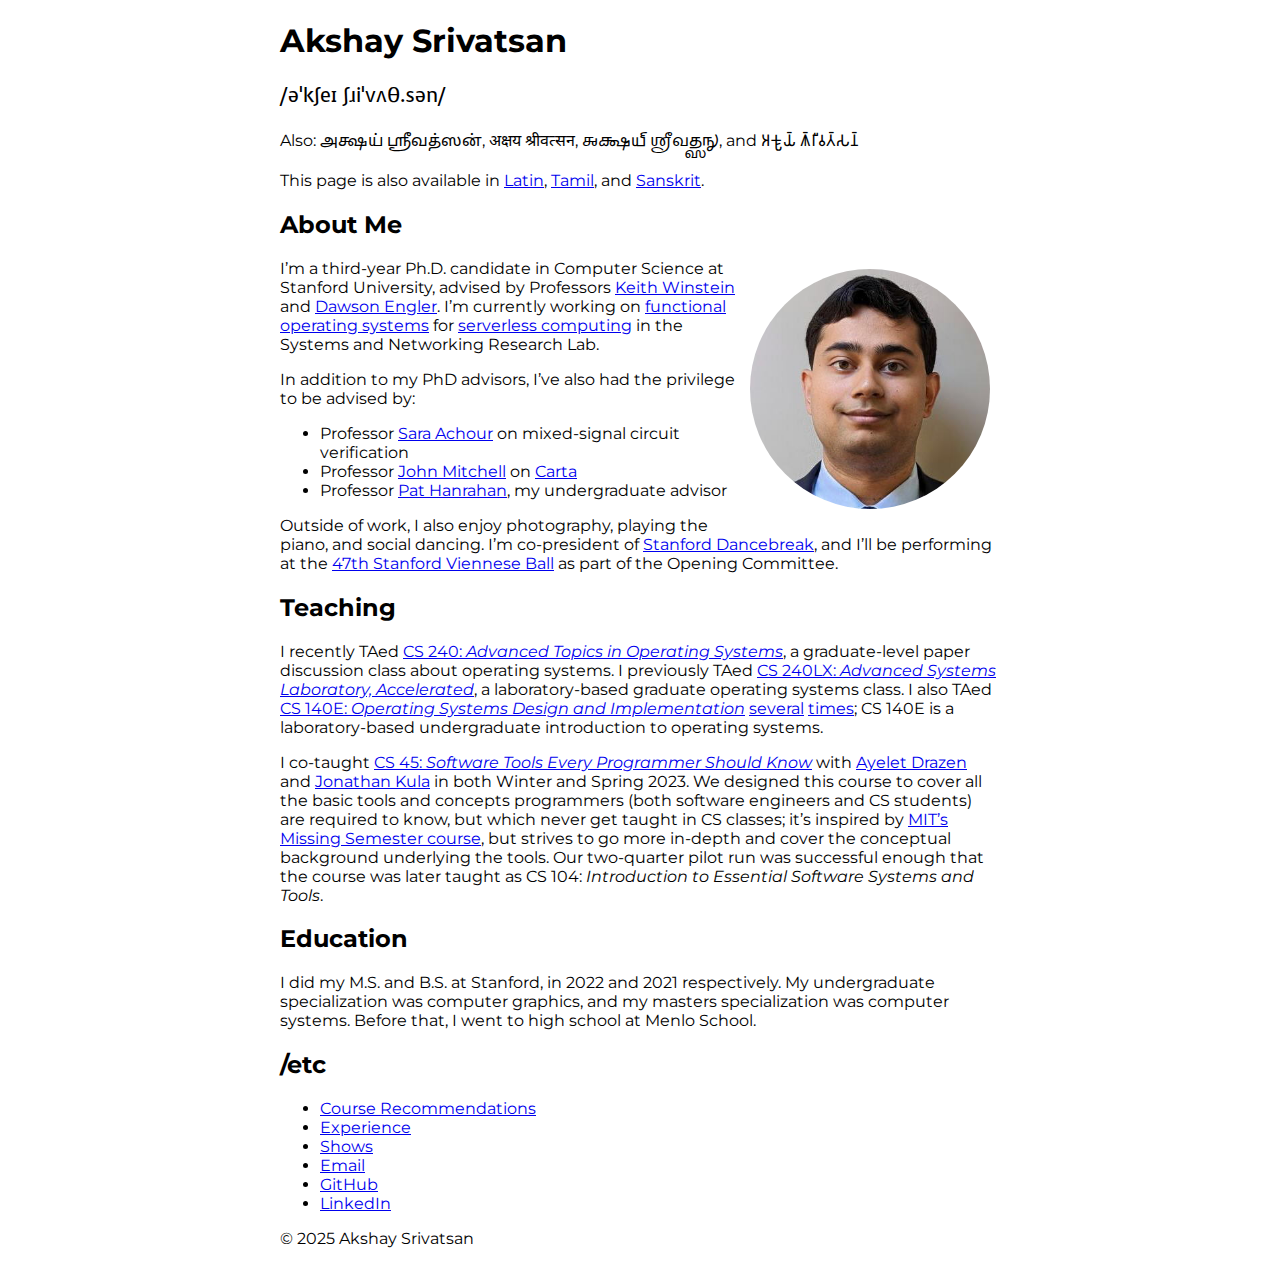
<file: index.html>
<!DOCTYPE html>
<html lang="en">
  <head>
    <title>Akshay Srivatsan</title>
    <meta name="viewport" content="width=device-width, initial-scale=1.0, 
                user-scalable=yes" />
    <meta charset="utf-8" />
        <link rel="icon" href="assets/img/favicon.png" />
            <meta property="og:url" content="https://aks.io/index.html" />
                <meta property="og:description" content="Ph.D. Candidate,
Stanford CS" />
            <meta property="og:image" content="assets/img/portrait-small.jpg" />
            <meta property="og:image:alt" content="Portrait of Akshay
Srivatsan." />
    
        <meta name="author" content="Akshay Srivatsan" />
                    <meta name="description" content="Ph.D. Candidate,
Stanford CS" />
        <meta name="generator" content="pandoc" />
    <link rel="preconnect" href="https://fonts.googleapis.com">
    <link rel="preconnect" href="https://fonts.gstatic.com" crossorigin>
    <link href="https://fonts.googleapis.com/css2?family=Julius+Sans+One&family=Montserrat&family=Uncial+Antiqua&display=swap" rel="stylesheet">     
    <link rel="stylesheet" href="/assets/css/styles.css" />
      </head>
  <body>
    <h1 id="akshay-srivatsan">Akshay Srivatsan</h1>
    <p><span class="ipa" lang="en-phonipa">/əˈkʃeɪ
    ʃɹiˈvʌθ.sən/</span></p>
    <p>Also: <span lang="ta">அக்ஷய் ஶ்ரீவத்ஸன்</span>, <span lang="hi">अक्षय
    श्रीवत्सन</span>, <span lang="sa-Gran">𑌅𑌕𑍍𑌷𑌯𑍍 𑌶𑍍𑌰𑍀𑌵𑌤𑍍𑌸𑌨𑍍</span>, and
    <span lang="sa-Brah">𑀅𑀓𑁆𑀱𑀬𑁆 𑀰𑁆𑀭𑀻𑀯𑀢𑁆𑀲𑀦𑁆</span></p>
    <p>This page is also available in <a href="latin.html">Latin</a>, <a
    href="tamil.html">Tamil</a>, and <a
    href="sanskrit.html">Sanskrit</a>.</p>
    <h2 id="about-me">About Me</h2>
    <p><img src="assets/img/portrait-small.jpg"
    alt="An image of me" /></p>
    <p>I’m a third-year Ph.D. candidate in Computer Science at Stanford
    University, advised by Professors <a
    href="https://cs.stanford.edu/~keithw/">Keith Winstein</a> and <a
    href="https://web.stanford.edu/~engler/">Dawson Engler</a>. I’m
    currently working on <a
    href="https://github.com/fix-project/arca">functional operating
    systems</a> for <a
    href="https://github.com/fix-project/fix">serverless computing</a>
    in the Systems and Networking Research Lab.</p>
    <p>In addition to my PhD advisors, I’ve also had the privilege to be
    advised by:</p>
    <ul>
    <li>Professor <a href="https://www.sara-achour.me/">Sara Achour</a>
    on mixed-signal circuit verification</li>
    <li>Professor <a href="https://theory.stanford.edu/people/jcm/">John
    Mitchell</a> on <a href="https://carta.stanford.edu">Carta</a></li>
    <li>Professor <a href="https://graphics.stanford.edu/~hanrahan/">Pat
    Hanrahan</a>, my undergraduate advisor</li>
    </ul>
    <p>Outside of work, I also enjoy photography, playing the piano, and
    social dancing. I’m co-president of <a
    href="https://dancebreak.stanford.edu">Stanford Dancebreak</a>, and
    I’ll be performing at the <a
    href="https://vienneseball.stanford.edu">47th Stanford Viennese
    Ball</a> as part of the Opening Committee.</p>
    <h2 id="teaching">Teaching</h2>
    <p>I recently TAed <a href="https://cs240.stanford.edu">CS 240:
    <em>Advanced Topics in Operating Systems</em></a>, a graduate-level
    paper discussion class about operating systems. I previously TAed <a
    href="https://github.com/dddrrreee/cs240lx-22spr">CS 240LX:
    <em>Advanced Systems Laboratory, Accelerated</em></a>, a
    laboratory-based graduate operating systems class. I also TAed <a
    href="https://github.com/dddrrreee/cs140e-23win">CS 140E:
    <em>Operating Systems Design and Implementation</em></a> <a
    href="https://github.com/dddrrreee/cs140e-22win">several</a> <a
    href="https://github.com/dddrrreee/cs140e-21spr">times</a>; CS 140E
    is a laboratory-based undergraduate introduction to operating
    systems.</p>
    <p>I co-taught <a href="https://cs45.stanford.edu">CS 45:
    <em>Software Tools Every Programmer Should Know</em></a> with <a
    href="https://www.linkedin.com/in/ayelet-drazen">Ayelet Drazen</a>
    and <a href="https://www.jdkula.dev">Jonathan Kula</a> in both
    Winter and Spring 2023. We designed this course to cover all the
    basic tools and concepts programmers (both software engineers and CS
    students) are required to know, but which never get taught in CS
    classes; it’s inspired by <a
    href="https://missing.csail.mit.edu/">MIT’s Missing Semester
    course</a>, but strives to go more in-depth and cover the conceptual
    background underlying the tools. Our two-quarter pilot run was
    successful enough that the course was later taught as CS 104:
    <em>Introduction to Essential Software Systems and Tools</em>.</p>
    <h2 id="education">Education</h2>
    <p>I did my M.S. and B.S. at Stanford, in 2022 and 2021
    respectively. My undergraduate specialization was computer graphics,
    and my masters specialization was computer systems. Before that, I
    went to high school at Menlo School.</p>
    <h2 id="etc"><code>/etc</code></h2>
    <ul>
    <li><a href="courses.html">Course Recommendations</a></li>
    <li><a href="jobs.html">Experience</a></li>
    <li><a href="shows.html">Shows</a></li>
    <li><a
    href="mailto:srivatsan.akshay+website@gmail.com">Email</a></li>
    <li><a href="https://github.com/Akshay-Srivatsan">GitHub</a></li>
    <li><a
    href="https://www.linkedin.com/in/akshay-srivatsan/">LinkedIn</a></li>
    </ul>
    <p lang="en">
          &copy; 2025 Akshay Srivatsan
        </p>
  </body>
</html>
</file>
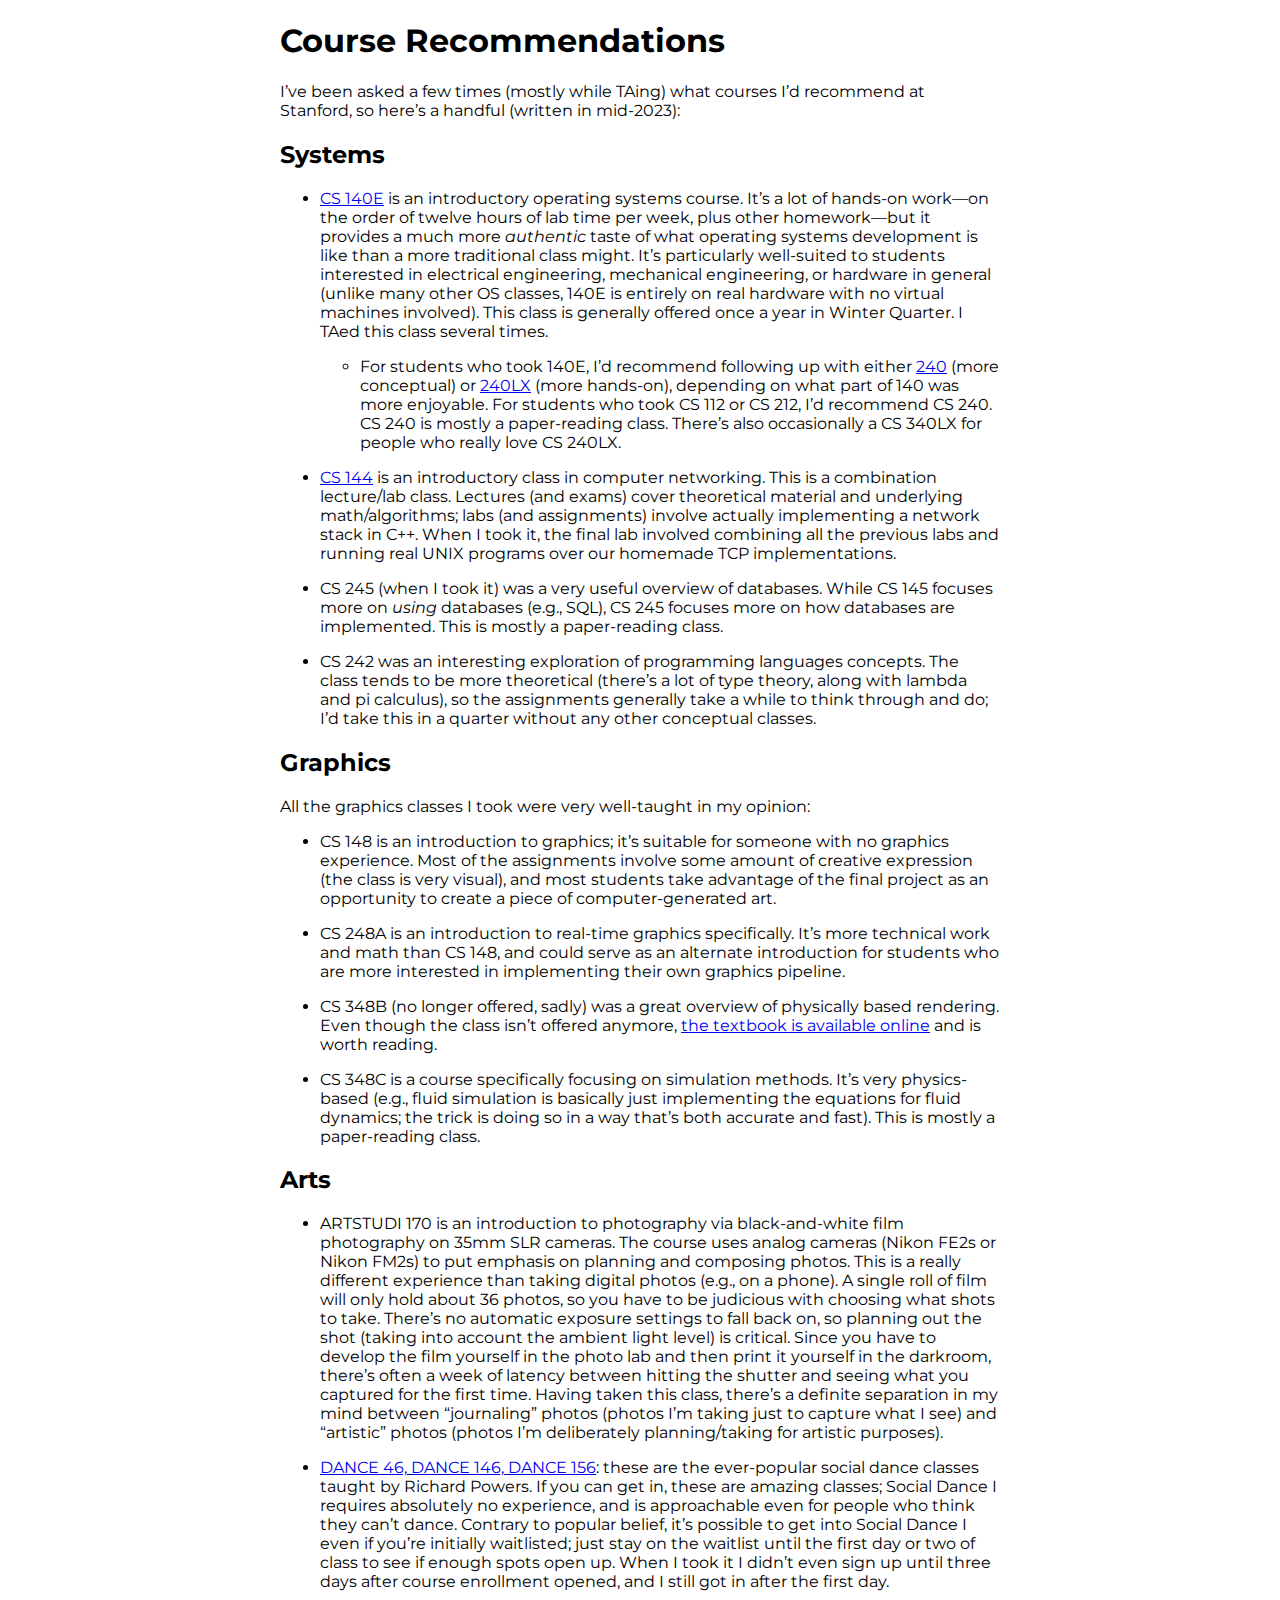
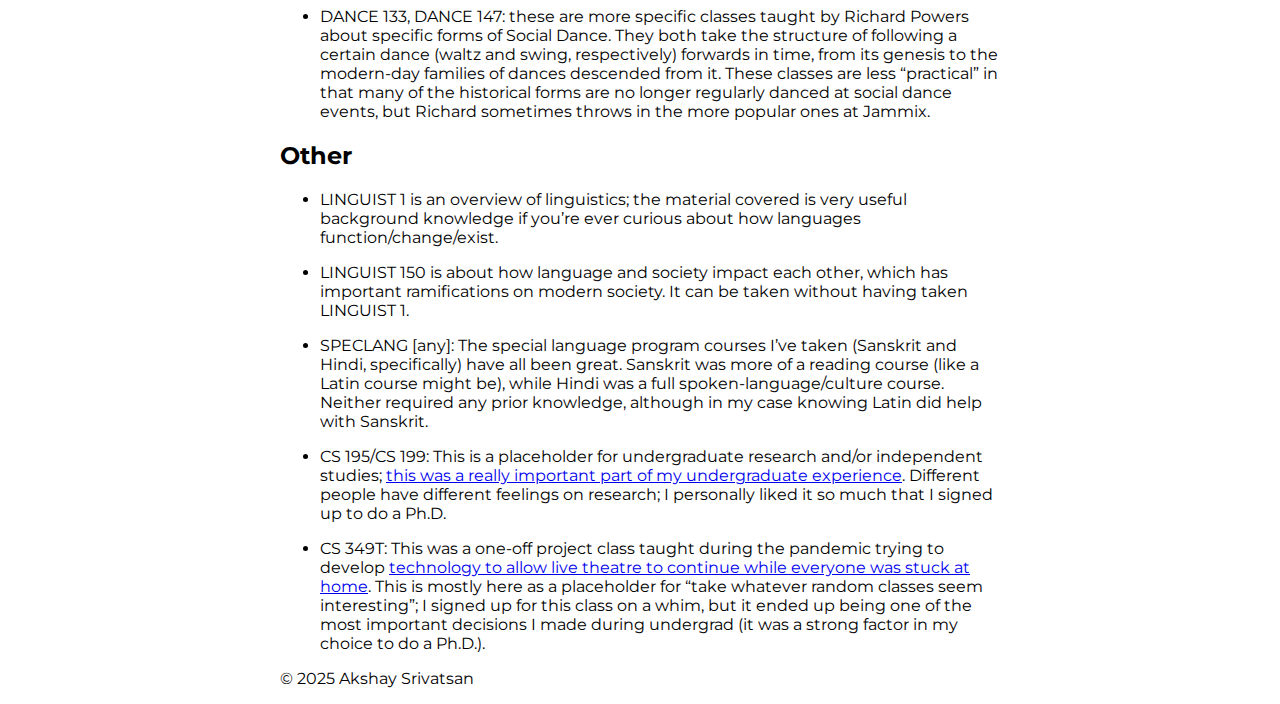
<file: courses.html>
<!DOCTYPE html>
<html lang="en">
  <head>
    <title>Course Recommendations | Akshay Srivatsan</title>
    <meta name="viewport" content="width=device-width, initial-scale=1.0, 
                user-scalable=yes" />
    <meta charset="utf-8" />
        <link rel="icon" href="assets/img/favicon.png" />
            <meta property="og:url" content="https://aks.io/courses.html" />
                    <meta property="og:image" content="assets/img/portrait-small.jpg" />
        
        <meta name="author" content="Akshay Srivatsan" />
                    <meta name="generator" content="pandoc" />
    <link rel="preconnect" href="https://fonts.googleapis.com">
    <link rel="preconnect" href="https://fonts.gstatic.com" crossorigin>
    <link href="https://fonts.googleapis.com/css2?family=Julius+Sans+One&family=Montserrat&family=Uncial+Antiqua&display=swap" rel="stylesheet">     
    <link rel="stylesheet" href="/assets/css/styles.css" />
      </head>
  <body>
    <h1 id="course-recommendations">Course Recommendations</h1>
    <p>I’ve been asked a few times (mostly while TAing) what courses I’d
    recommend at Stanford, so here’s a handful (written in
    mid-2023):</p>
    <h2 id="systems">Systems</h2>
    <ul>
    <li><p><a href="https://cs140e.stanford.edu">CS 140E</a> is an
    introductory operating systems course. It’s a lot of hands-on
    work—on the order of twelve hours of lab time per week, plus other
    homework—but it provides a much more <em>authentic</em> taste of
    what operating systems development is like than a more traditional
    class might. It’s particularly well-suited to students interested in
    electrical engineering, mechanical engineering, or hardware in
    general (unlike many other OS classes, 140E is entirely on real
    hardware with no virtual machines involved). This class is generally
    offered once a year in Winter Quarter. I TAed this class several
    times.</p>
    <ul>
    <li>For students who took 140E, I’d recommend following up with
    either <a href="https://cs240.stanford.edu">240</a> (more
    conceptual) or <a
    href="https://github.com/dddrrreee/cs240lx-23spr">240LX</a> (more
    hands-on), depending on what part of 140 was more enjoyable. For
    students who took CS 112 or CS 212, I’d recommend CS 240. CS 240 is
    mostly a paper-reading class. There’s also occasionally a CS 340LX
    for people who really love CS 240LX.</li>
    </ul></li>
    <li><p><a href="https://cs144.stanford.edu">CS 144</a> is an
    introductory class in computer networking. This is a combination
    lecture/lab class. Lectures (and exams) cover theoretical material
    and underlying math/algorithms; labs (and assignments) involve
    actually implementing a network stack in C++. When I took it, the
    final lab involved combining all the previous labs and running real
    UNIX programs over our homemade TCP implementations.</p></li>
    <li><p>CS 245 (when I took it) was a very useful overview of
    databases. While CS 145 focuses more on <em>using</em> databases
    (e.g., SQL), CS 245 focuses more on how databases are implemented.
    This is mostly a paper-reading class.</p></li>
    <li><p>CS 242 was an interesting exploration of programming
    languages concepts. The class tends to be more theoretical (there’s
    a lot of type theory, along with lambda and pi calculus), so the
    assignments generally take a while to think through and do; I’d take
    this in a quarter without any other conceptual classes.</p></li>
    </ul>
    <h2 id="graphics">Graphics</h2>
    <p>All the graphics classes I took were very well-taught in my
    opinion:</p>
    <ul>
    <li><p>CS 148 is an introduction to graphics; it’s suitable for
    someone with no graphics experience. Most of the assignments involve
    some amount of creative expression (the class is very visual), and
    most students take advantage of the final project as an opportunity
    to create a piece of computer-generated art.</p></li>
    <li><p>CS 248A is an introduction to real-time graphics
    specifically. It’s more technical work and math than CS 148, and
    could serve as an alternate introduction for students who are more
    interested in implementing their own graphics pipeline.</p></li>
    <li><p>CS 348B (no longer offered, sadly) was a great overview of
    physically based rendering. Even though the class isn’t offered
    anymore, <a href="https://pbr-book.org/">the textbook is available
    online</a> and is worth reading.</p></li>
    <li><p>CS 348C is a course specifically focusing on simulation
    methods. It’s very physics-based (e.g., fluid simulation is
    basically just implementing the equations for fluid dynamics; the
    trick is doing so in a way that’s both accurate and fast). This is
    mostly a paper-reading class.</p></li>
    </ul>
    <h2 id="arts">Arts</h2>
    <ul>
    <li><p>ARTSTUDI 170 is an introduction to photography via
    black-and-white film photography on 35mm SLR cameras. The course
    uses analog cameras (Nikon FE2s or Nikon FM2s) to put emphasis on
    planning and composing photos. This is a really different experience
    than taking digital photos (e.g., on a phone). A single roll of film
    will only hold about 36 photos, so you have to be judicious with
    choosing what shots to take. There’s no automatic exposure settings
    to fall back on, so planning out the shot (taking into account the
    ambient light level) is critical. Since you have to develop the film
    yourself in the photo lab and then print it yourself in the
    darkroom, there’s often a week of latency between hitting the
    shutter and seeing what you captured for the first time. Having
    taken this class, there’s a definite separation in my mind between
    “journaling” photos (photos I’m taking just to capture what I see)
    and “artistic” photos (photos I’m deliberately planning/taking for
    artistic purposes).</p></li>
    <li><p><a href="https://socialdance.stanford.edu">DANCE 46, DANCE
    146, DANCE 156</a>: these are the ever-popular social dance classes
    taught by Richard Powers. If you can get in, these are amazing
    classes; Social Dance I requires absolutely no experience, and is
    approachable even for people who think they can’t dance. Contrary to
    popular belief, it’s possible to get into Social Dance I even if
    you’re initially waitlisted; just stay on the waitlist until the
    first day or two of class to see if enough spots open up. When I
    took it I didn’t even sign up until three days after course
    enrollment opened, and I still got in after the first day.</p></li>
    <li><p>DANCE 133, DANCE 147: these are more specific classes taught
    by Richard Powers about specific forms of Social Dance. They both
    take the structure of following a certain dance (waltz and swing,
    respectively) forwards in time, from its genesis to the modern-day
    families of dances descended from it. These classes are less
    “practical” in that many of the historical forms are no longer
    regularly danced at social dance events, but Richard sometimes
    throws in the more popular ones at Jammix.</p></li>
    </ul>
    <h2 id="other">Other</h2>
    <ul>
    <li><p>LINGUIST 1 is an overview of linguistics; the material
    covered is very useful background knowledge if you’re ever curious
    about how languages function/change/exist.</p></li>
    <li><p>LINGUIST 150 is about how language and society impact each
    other, which has important ramifications on modern society. It can
    be taken without having taken LINGUIST 1.</p></li>
    <li><p>SPECLANG [any]: The special language program courses I’ve
    taken (Sanskrit and Hindi, specifically) have all been great.
    Sanskrit was more of a reading course (like a Latin course might
    be), while Hindi was a full spoken-language/culture course. Neither
    required any prior knowledge, although in my case knowing Latin did
    help with Sanskrit.</p></li>
    <li><p>CS 195/CS 199: This is a placeholder for undergraduate
    research and/or independent studies; <a
    href="https://carta.stanford.edu">this was a really important part
    of my undergraduate experience</a>. Different people have different
    feelings on research; I personally liked it so much that I signed up
    to do a Ph.D.</p></li>
    <li><p>CS 349T: This was a one-off project class taught during the
    pandemic trying to develop <a
    href="https://taps.stanford.edu/stagecast">technology to allow live
    theatre to continue while everyone was stuck at home</a>. This is
    mostly here as a placeholder for “take whatever random classes seem
    interesting”; I signed up for this class on a whim, but it ended up
    being one of the most important decisions I made during undergrad
    (it was a strong factor in my choice to do a Ph.D.).</p></li>
    </ul>
    <p lang="en">
          &copy; 2025 Akshay Srivatsan
        </p>
  </body>
</html>
</file>
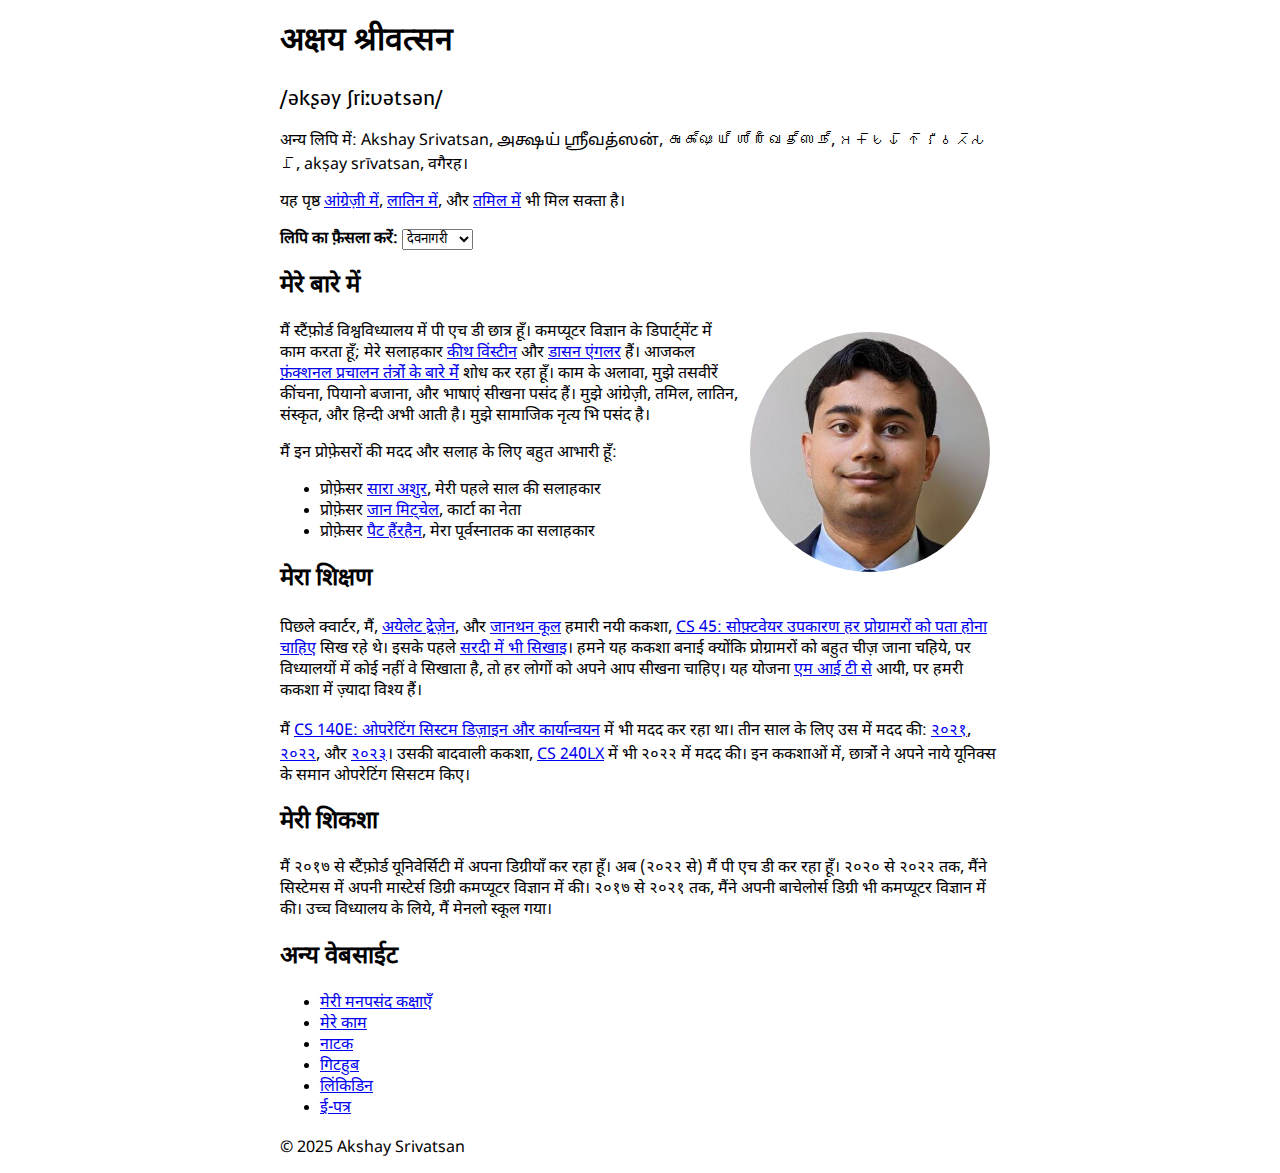
<file: hindi.html>
<!DOCTYPE html>
<html lang="hi">
  <head>
    <title>अक्षय श्रीवत्सन</title>
    <meta name="viewport" content="width=device-width, initial-scale=1.0, 
                user-scalable=yes" />
    <meta charset="utf-8" />
        <link rel="icon" href="assets/img/favicon.png" />
            <meta property="og:url" content="https://aks.io/hindi.html" />
                <meta property="og:description" content="कमप्युटर वैज्ञानि
का छात्र, स्टैंफ़ोर्ड विश्वविध्यालय" />
            <meta property="og:image" content="assets/img/portrait-small.jpg" />
            <meta property="og:image:alt" content="मेरी तस्वीर" />
    
        <meta name="author" content="Akshay Srivatsan" />
                    <meta name="description" content="कमप्युटर वैज्ञानि का
छात्र, स्टैंफ़ोर्ड विश्वविध्यालय" />
        <meta name="generator" content="pandoc" />
    <link rel="preconnect" href="https://fonts.googleapis.com">
    <link rel="preconnect" href="https://fonts.gstatic.com" crossorigin>
    <link href="https://fonts.googleapis.com/css2?family=Julius+Sans+One&family=Montserrat&family=Uncial+Antiqua&display=swap" rel="stylesheet">     
    <link rel="stylesheet" href="/assets/css/styles.css" />
        <script type="text/javascript" src="transliterate/hindi.js"></script>
        <script type="text/javascript" src="assets/js/common.js"></script>
        <script type="text/javascript" src="assets/js/transcribe.js"></script>
      </head>
  <body>
    <h1 id="अकषय-शरवतसन">अक्षय श्रीवत्सन</h1>
    <p><span id="ipa-name" class="ipa" lang="hi-phonipa">/əkʂəy
    ʃriːʋətsən/</span></p>
    <p>अन्य लिपि में: <span id="english-name"><span lang="en">Akshay
    Srivatsan</span>,</span> <span id="tamil-name"><span lang="ta">அக்ஷய்
    ஶ்ரீவத்ஸன்</span>,</span> <span id="grantha-name"><span
    lang="hi-Gran">𑌅𑌕𑍍𑌷𑌯𑍍 𑌶𑍍𑌰𑍀𑌵𑌤𑍍𑌸𑌨𑍍</span>,</span> <span
    id="devanagari-name" style="display:none"><span lang="hi">अक्षय्
    श्रीवत्सन्</span>,</span> <span id="brahmi-name"><span
    lang="hi-Brah">𑀅𑀓𑁆𑀱𑀬𑁆 𑀰𑁆𑀭𑀻𑀯𑀢𑁆𑀲𑀦𑁆</span>,</span> <span id="iso-name"><span
    lang="sa-Latn">akṣay srīvatsan</span>,</span> वगैरह।</p>
    <p>यह पृष्ठ <a href="index.html">आंग्रेज़ी में</a>, <a
    href="latin.html">लातिन में</a>, और <a href="tamil.html">तमिल में</a> भी
    मिल सक्ता है।</p>
    <div id="scripts" style="display:none">
    <p><label for="script"><strong>लिपि का फ़ैसला करें:</strong></label>
    <select lang="hi" name="script" id="script"> <!-- Filled from JS -->
    </select></p>
    </div>
    <h2 id="मर-बर-म">मेरे बारे में</h2>
    <p><img src="assets/img/portrait-small.jpg" alt="मेरी तस्वीर" /></p>
    <p>मैं स्टैंफ़ोर्ड विश्वविध्यालय में पी एच डी छात्र हूँ। कमप्यूटर विज्ञान के डिपार्ट्मेंट
    में काम करता हूँ; मेरे सलाहकार <a
    href="https://cs.stanford.edu/~keithw/">कीथ विंस्टीन</a> और <a
    href="https://web.stanford.edu/~engler/">डासन एंगलर</a> हैं। आजकल <a
    href="https://github.com/fix-project/fix">फ़ंक्शनल प्रचालन तंंत्रोंं के बारे
    मेंं</a> शोध कर रहा हूँ। काम के अलावा, मुझे तसवीरें कींचना, पियानो बजाना, और
    भाषाएं सीखना पसंद हैं। मुझे आंग्रेज़ी, तमिल, लातिन, संस्कृत, और हिन्दी अभी आती है।
    मुझे सामाजिक नृत्य भि पसंद है।</p>
    <p>मैं इन प्रोफ़ेसरों की मदद और सलाह के लिए बहुत आभारी हूँ:</p>
    <ul>
    <li>प्रोफ़ेसर <a href="https://www.sara-achour.me/">सारा अशुर</a>, मेरी
    पहले साल की सलाहकार</li>
    <li>प्रोफ़ेसर <a href="https://theory.stanford.edu/people/jcm/">जान
    मिट्चेल</a>, कार्टा का नेता</li>
    <li>प्रोफ़ेसर <a href="https://graphics.stanford.edu/~hanrahan/">पैट
    हैंरहैन</a>, मेरा पूर्वस्नातक का सलाहकार</li>
    </ul>
    <h2 id="मर-शकषण">मेरा शिक्षण</h2>
    <p>पिछले क्वार्टर, मैं, <a
    href="https://www.linkedin.com/in/ayelet-drazen">अयेलेट द्रेज़ेन</a>, और
    <a href="https://www.jdkula.dev">जानथन कूल</a> हमारी नयी ककशा, <a
    href="https://cs45.stanford.edu">CS 45: सोफ़्टवेयर उपकारण हर प्रोग्रामरों
    को पता होना चाहिए</a> सिख रहे थे। इसके पहले <a
    href="https://web.stanford.edu/class/archive/cs/cs45/cs45.1234">सरदी
    में भी सिखाइ</a>। हमने यह ककशा बनाई क्योंकि प्रोग्रामरों को बहुत चीज़ जाना
    चहिये, पर विध्यालयों में कोई नहीं वे सिखाता है, तो हर लोगों को अपने आप सीखना
    चाहिए। यह योजना <a href="https://missing.csail.mit.edu/">एम आई टी
    से</a> आयी, पर हमरी ककशा में ज़्यादा विश्य हैं।</p>
    <p>मैं <a href="https://cs140e.stanford.edu">CS 140E: ओपरेटिंग सिस्टम
    डिज़ाइन और कार्यान्वयन</a> में भी मदद कर रहा था। तीन साल के लिए उस में मदद
    की: <a href="https://github.com/dddrrreee/cs140e-21spr">२०२१</a>, <a
    href="https://github.com/dddrrreee/cs140e-22win">२०२२</a>, और <a
    href="https://github.com/dddrrreee/cs140e-23win">२०२३</a>। उसकी
    बादवाली ककशा, <a
    href="https://github.com/dddrrreee/cs240lx-22spr">CS 240LX</a> में भी
    २०२२ में मदद की। इन ककशाओं में, छात्रोंं ने अपने नाये यूनिक्स के समान ओपरेटिंग सिसटम
    किए।</p>
    <h2 id="मर-शकश">मेरी शिकशा</h2>
    <p>मैं २०१७ से स्टैंफ़ोर्ड यूनिवेर्सिटी में अपना डिग्रीयाँ कर रहा हूँ। अब (२०२२ से) मैं
    पी एच डी कर रहा हूँ। २०२० से २०२२ तक, मैंने सिस्टेमस में अपनी मास्टेर्स डिग्री
    कमप्यूटर विज्ञान में की। २०१७ से २०२१ तक, मैंने अपनी बाचेलोर्स डिग्री भी कमप्यूटर
    विज्ञान में की। उच्च विध्यालय के लिये, मैं मेनलो स्कूल गया।</p>
    <h2 id="अनय-वबसईट">अन्य वेबसाईट</h2>
    <ul>
    <li><a href="courses.html">मेरी मनपसंद कक्षाएँ</a></li>
    <li><a href="jobs.html">मेरे काम</a></li>
    <li><a href="shows.html">नाटक</a></li>
    <li><a href="https://github.com/Akshay-Srivatsan">गिटहुब</a></li>
    <li><a
    href="https://www.linkedin.com/in/akshay-srivatsan/">लिंकिडिन</a></li>
    <li><a
    href="mailto:srivatsan.akshay+website@gmail.com">ई-पत्र</a></li>
    </ul>
    <script>
    var replacement_words = {
        'akshay': 'Akshay',
        'shreevatsan': 'Srivatsan',
        'prograam': 'program',
        'stainford': 'Stanford',
        'yooniversiti': 'University',
        'baacelors': 'bachelors',
        'maasters': 'masters',
        'digri': 'degree',
        'digree': 'degree',
        'kamapyootar': 'computer',
        'aangrezi': 'Angrezi',
        'laatin': 'Latin',
        'tamil': 'Tamil',
        'hindi': 'Hindi',
        'sanskrit': 'Sanskrit',
        'dipaartment': 'department',
        'kaarta': 'Carta',
        'opreting': 'operating',
        'sistam': 'system',
        'dizaain': 'design',
        'faisbuk': 'Facebook',
        'softavair': 'software',
        'piyaano': 'piano',
        'menlo': 'Menlo',
        'skool': 'School',
        'github': 'GitHub',
        'linkidin': 'LinkedIn',
        'ee-patr': 'e-patr',
        'pi ec di': 'PhD',
        'தமில்': 'தமிழ்',
        'em aai ti': 'MIT',
        'saara ashur': 'Sara Achour',
        'daasan engalar': 'Dawson Engler',
        'keeth vinsteen': 'Keith Winstein',
        'jaan mitcel': 'John Mitchell',
        'pait hainrahain': 'Pat Hanrahan',
        'ayelet drezen': 'Ayelet Drazen',
        'jaanthan kool': 'Jonathan Kula',
        'softaveyar': 'software',
        'programr': 'programmer',
    };

    function fix_hindi_a(s) {
        const VOWELS = "अआइईउऊऋॠऌॡएऐओऔ";
        const DIACRITICS = "◌◌ा◌ि◌ी◌ु◌ू◌ृ◌ॄ◌ॢ◌ॣ◌े◌ै◌ो◌ौ".replaceAll("◌", "");
        const VOCALICS = VOWELS + DIACRITICS;
        const CONSONANTS = "कखगघङचछजझञटठडढणतथदधनपफबभमयरलवळशषसहफ़ऩड़ढ़ज़";
        const HALANT = "्".replaceAll("◌", "");
        const NUQTA = "़".replaceAll("◌", "")

        const PUNCTUATION=".,()–-“”:।";

        for (let i = 0; i < PUNCTUATION.length; i++) {
            s = s.replaceAll(PUNCTUATION[i], ' ' + PUNCTUATION[i] + ' ');
        }

        let words = s.split(' ');
        words = words.map(word => {
            word = word.trim();
            if (word.length == 0) return word;
            if (word.length == 1) return word;
            let first_syllable_ending = -1;
            for (let i = 0; i < word.length; i++) {
                let current = word[i];
                first_syllable_ending = i;
                if (VOCALICS.includes(current)) {
                    break;
                }
                let next = word[i + 1];
                if (CONSONANTS.includes(current) && CONSONANTS.includes(next)) {
                    break;
                }
            }

            // Using rules vaguely based on https://aclanthology.org/W04-0103.pdf.

            // Don't mess with monosyllables.
            if (first_syllable_ending === word.length - 1) return word;

            // Rule 1: multisyllabic words always lose their final schwa.
            // - with some exceptions for conjuncts
            if (CONSONANTS.includes(word[word.length - 1])) {
                let ending = word.substring(word.length - 3);
                let EXCEPTIONS = ["न्य", "त्र"];
                if (!EXCEPTIONS.includes(ending)) {
                    word = word + HALANT;
                }
            }

            // Rule 2: infinitives (or similar) lose the schwa before their ending.
            // - but not if there's only one syllable before the ending
            if (word.endsWith("ना") || word.endsWith("ने")) {
                let ending = word.substring(word.length - 2);
                let beginning = word.substring(0, word.length - 2);
                if (beginning.length >= first_syllable_ending && beginning.length >= 2) {
                    let previous = word[beginning.length - 1];
                    if (CONSONANTS.includes(previous)) {
                        word = beginning + HALANT + ending;
                    }
                }
            }
            console.log("----")
            console.log(word);

            // Rule 3: delete schwas in the environment VC_CV.
            // - applies from right to left
            // - does not apply to first syllable
            for (let i = word.length; i >= first_syllable_ending - 2; i--) {
                let a = word[i]
                let b = word[i + 1];
                let c = word[i + 2];
                let d = word[i + 3];
                console.log(a, b, c, d);
                
                if ((VOCALICS.includes(a) || CONSONANTS.includes(a)) && CONSONANTS.includes(b) && CONSONANTS.includes(c) && c !== NUQTA && d !== HALANT) {
                    word = word.substring(0, i + 2) + HALANT + word.substring(i + 2);
                    console.log("insert");
                }
            }
            return word;
        });

        s = words.join(' ');

        for (let i = 0; i < PUNCTUATION.length; i++) {
            s = s.replaceAll(' ' + PUNCTUATION[i] + ' ', PUNCTUATION[i]);
        }
        return s;
    }

    function transcribe_string(s, map) {
        let result = transcribe_string_without_replacements(fix_hindi_a(s), map);

        const PUNCTUATION=".,()–-“:";
        for (let i = 0; i < PUNCTUATION.length; i++) {
            result = result.replaceAll(PUNCTUATION[i], ' ' + PUNCTUATION[i] + ' ');
        }

        let words = result.split(' ');
        words = words.map(word => {
            if (word.endsWith("aa")) return word.substring(0, word.length - 2) + "a";
            if (word.endsWith("ee")) return word.substring(0, word.length - 2) + "i";
            if (word.endsWith("oo")) return word.substring(0, word.length - 2) + "u";
            return word;
        })

        result = words.join(" ");
        for (let i = 0; i < PUNCTUATION.length; i++) {
            result = result.replaceAll(' ' + PUNCTUATION[i] + ' ', PUNCTUATION[i]);
        }
        return apply_replacements(result);
    }

    setup(
        document.getElementById("scripts"),
        document.getElementById("script"),
        [
            ["देवनागरी", "devanagari", "hi", null],
            ["तमिल", "tamil", "hi-Taml", mapping.to_tamil],
            ["लातिन", "iso", "hi-Latn", mapping.to_iso],
            ["ध्वन्यात्मक", "ipa", "hi-phonipa", mapping.to_ipa],
            ["आंग्रेज़ी", "angrezi", "hi-Latn", mapping.to_english],
        ]
    );
    </script>
    <p lang="en">
          &copy; 2025 Akshay Srivatsan
        </p>
  </body>
</html>
</file>
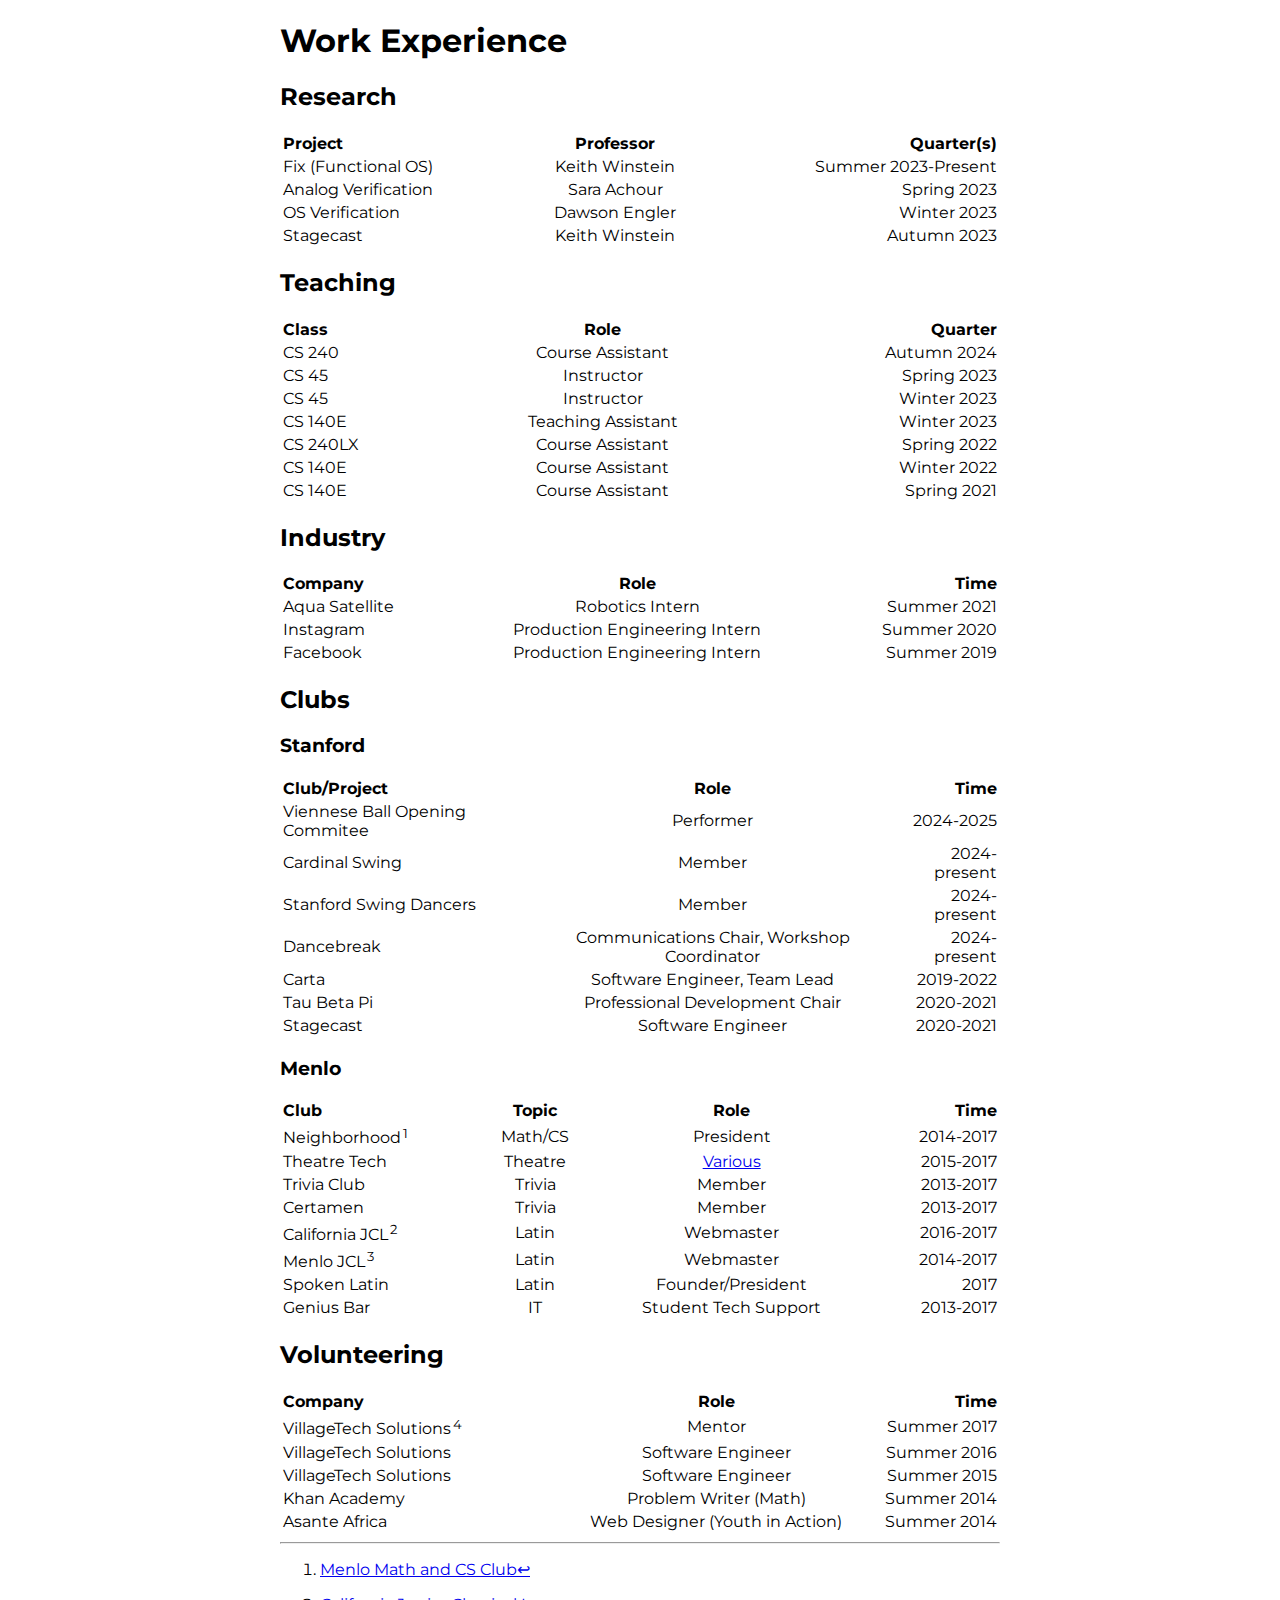
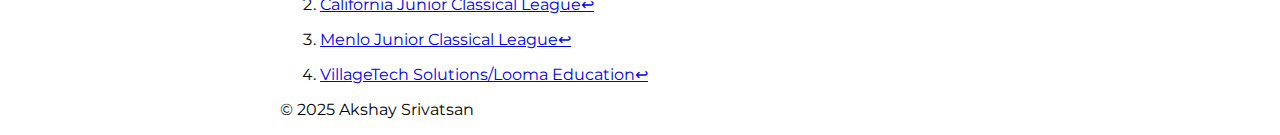
<file: jobs.html>
<!DOCTYPE html>
<html lang="en">
  <head>
    <title>Jobs | Akshay Srivatsan</title>
    <meta name="viewport" content="width=device-width, initial-scale=1.0, 
                user-scalable=yes" />
    <meta charset="utf-8" />
        <link rel="icon" href="assets/img/favicon.png" />
            <meta property="og:url" content="https://aks.io/jobs.html" />
                    <meta property="og:image" content="assets/img/portrait-small.jpg" />
        
        <meta name="author" content="Akshay Srivatsan" />
                    <meta name="generator" content="pandoc" />
    <link rel="preconnect" href="https://fonts.googleapis.com">
    <link rel="preconnect" href="https://fonts.gstatic.com" crossorigin>
    <link href="https://fonts.googleapis.com/css2?family=Julius+Sans+One&family=Montserrat&family=Uncial+Antiqua&display=swap" rel="stylesheet">     
    <link rel="stylesheet" href="/assets/css/styles.css" />
      </head>
  <body>
    <h1 id="work-experience">Work Experience</h1>
    <h2 id="research">Research</h2>
    <table>
    <thead>
    <tr class="header">
    <th style="text-align: left;">Project</th>
    <th style="text-align: center;">Professor</th>
    <th style="text-align: right;">Quarter(s)</th>
    </tr>
    </thead>
    <tbody>
    <tr class="odd">
    <td style="text-align: left;">Fix (Functional OS)</td>
    <td style="text-align: center;">Keith Winstein</td>
    <td style="text-align: right;">Summer 2023-Present</td>
    </tr>
    <tr class="even">
    <td style="text-align: left;">Analog Verification</td>
    <td style="text-align: center;">Sara Achour</td>
    <td style="text-align: right;">Spring 2023</td>
    </tr>
    <tr class="odd">
    <td style="text-align: left;">OS Verification</td>
    <td style="text-align: center;">Dawson Engler</td>
    <td style="text-align: right;">Winter 2023</td>
    </tr>
    <tr class="even">
    <td style="text-align: left;">Stagecast</td>
    <td style="text-align: center;">Keith Winstein</td>
    <td style="text-align: right;">Autumn 2023</td>
    </tr>
    </tbody>
    </table>
    <h2 id="teaching">Teaching</h2>
    <table>
    <thead>
    <tr class="header">
    <th style="text-align: left;">Class</th>
    <th style="text-align: center;">Role</th>
    <th style="text-align: right;">Quarter</th>
    </tr>
    </thead>
    <tbody>
    <tr class="odd">
    <td style="text-align: left;">CS 240</td>
    <td style="text-align: center;">Course Assistant</td>
    <td style="text-align: right;">Autumn 2024</td>
    </tr>
    <tr class="even">
    <td style="text-align: left;">CS 45</td>
    <td style="text-align: center;">Instructor</td>
    <td style="text-align: right;">Spring 2023</td>
    </tr>
    <tr class="odd">
    <td style="text-align: left;">CS 45</td>
    <td style="text-align: center;">Instructor</td>
    <td style="text-align: right;">Winter 2023</td>
    </tr>
    <tr class="even">
    <td style="text-align: left;">CS 140E</td>
    <td style="text-align: center;">Teaching Assistant</td>
    <td style="text-align: right;">Winter 2023</td>
    </tr>
    <tr class="odd">
    <td style="text-align: left;">CS 240LX</td>
    <td style="text-align: center;">Course Assistant</td>
    <td style="text-align: right;">Spring 2022</td>
    </tr>
    <tr class="even">
    <td style="text-align: left;">CS 140E</td>
    <td style="text-align: center;">Course Assistant</td>
    <td style="text-align: right;">Winter 2022</td>
    </tr>
    <tr class="odd">
    <td style="text-align: left;">CS 140E</td>
    <td style="text-align: center;">Course Assistant</td>
    <td style="text-align: right;">Spring 2021</td>
    </tr>
    </tbody>
    </table>
    <h2 id="industry">Industry</h2>
    <table>
    <thead>
    <tr class="header">
    <th style="text-align: left;">Company</th>
    <th style="text-align: center;">Role</th>
    <th style="text-align: right;">Time</th>
    </tr>
    </thead>
    <tbody>
    <tr class="odd">
    <td style="text-align: left;">Aqua Satellite</td>
    <td style="text-align: center;">Robotics Intern</td>
    <td style="text-align: right;">Summer 2021</td>
    </tr>
    <tr class="even">
    <td style="text-align: left;">Instagram</td>
    <td style="text-align: center;">Production Engineering Intern</td>
    <td style="text-align: right;">Summer 2020</td>
    </tr>
    <tr class="odd">
    <td style="text-align: left;">Facebook</td>
    <td style="text-align: center;">Production Engineering Intern</td>
    <td style="text-align: right;">Summer 2019</td>
    </tr>
    </tbody>
    </table>
    <h2 id="clubs">Clubs</h2>
    <h3 id="stanford">Stanford</h3>
    <table>
    <colgroup>
    <col style="width: 35%" />
    <col style="width: 48%" />
    <col style="width: 15%" />
    </colgroup>
    <thead>
    <tr class="header">
    <th style="text-align: left;">Club/Project</th>
    <th style="text-align: center;">Role</th>
    <th style="text-align: right;">Time</th>
    </tr>
    </thead>
    <tbody>
    <tr class="odd">
    <td style="text-align: left;">Viennese Ball Opening Commitee</td>
    <td style="text-align: center;">Performer</td>
    <td style="text-align: right;">2024-2025</td>
    </tr>
    <tr class="even">
    <td style="text-align: left;">Cardinal Swing</td>
    <td style="text-align: center;">Member</td>
    <td style="text-align: right;">2024-present</td>
    </tr>
    <tr class="odd">
    <td style="text-align: left;">Stanford Swing Dancers</td>
    <td style="text-align: center;">Member</td>
    <td style="text-align: right;">2024-present</td>
    </tr>
    <tr class="even">
    <td style="text-align: left;">Dancebreak</td>
    <td style="text-align: center;">Communications Chair, Workshop
    Coordinator</td>
    <td style="text-align: right;">2024-present</td>
    </tr>
    <tr class="odd">
    <td style="text-align: left;">Carta</td>
    <td style="text-align: center;">Software Engineer, Team Lead</td>
    <td style="text-align: right;">2019-2022</td>
    </tr>
    <tr class="even">
    <td style="text-align: left;">Tau Beta Pi</td>
    <td style="text-align: center;">Professional Development Chair</td>
    <td style="text-align: right;">2020-2021</td>
    </tr>
    <tr class="odd">
    <td style="text-align: left;">Stagecast</td>
    <td style="text-align: center;">Software Engineer</td>
    <td style="text-align: right;">2020-2021</td>
    </tr>
    </tbody>
    </table>
    <h3 id="menlo">Menlo</h3>
    <table>
    <thead>
    <tr class="header">
    <th style="text-align: left;">Club</th>
    <th style="text-align: center;">Topic</th>
    <th style="text-align: center;">Role</th>
    <th style="text-align: right;">Time</th>
    </tr>
    </thead>
    <tbody>
    <tr class="odd">
    <td style="text-align: left;">Neighborhood<a href="#fn1"
    class="footnote-ref" id="fnref1"
    role="doc-noteref"><sup>1</sup></a></td>
    <td style="text-align: center;">Math/CS</td>
    <td style="text-align: center;">President</td>
    <td style="text-align: right;">2014-2017</td>
    </tr>
    <tr class="even">
    <td style="text-align: left;">Theatre Tech</td>
    <td style="text-align: center;">Theatre</td>
    <td style="text-align: center;"><a
    href="shows.html">Various</a></td>
    <td style="text-align: right;">2015-2017</td>
    </tr>
    <tr class="odd">
    <td style="text-align: left;">Trivia Club</td>
    <td style="text-align: center;">Trivia</td>
    <td style="text-align: center;">Member</td>
    <td style="text-align: right;">2013-2017</td>
    </tr>
    <tr class="even">
    <td style="text-align: left;">Certamen</td>
    <td style="text-align: center;">Trivia</td>
    <td style="text-align: center;">Member</td>
    <td style="text-align: right;">2013-2017</td>
    </tr>
    <tr class="odd">
    <td style="text-align: left;">California JCL<a href="#fn2"
    class="footnote-ref" id="fnref2"
    role="doc-noteref"><sup>2</sup></a></td>
    <td style="text-align: center;">Latin</td>
    <td style="text-align: center;">Webmaster</td>
    <td style="text-align: right;">2016-2017</td>
    </tr>
    <tr class="even">
    <td style="text-align: left;">Menlo JCL<a href="#fn3"
    class="footnote-ref" id="fnref3"
    role="doc-noteref"><sup>3</sup></a></td>
    <td style="text-align: center;">Latin</td>
    <td style="text-align: center;">Webmaster</td>
    <td style="text-align: right;">2014-2017</td>
    </tr>
    <tr class="odd">
    <td style="text-align: left;">Spoken Latin</td>
    <td style="text-align: center;">Latin</td>
    <td style="text-align: center;">Founder/President</td>
    <td style="text-align: right;">2017</td>
    </tr>
    <tr class="even">
    <td style="text-align: left;">Genius Bar</td>
    <td style="text-align: center;">IT</td>
    <td style="text-align: center;">Student Tech Support</td>
    <td style="text-align: right;">2013-2017</td>
    </tr>
    </tbody>
    </table>
    <h2 id="volunteering">Volunteering</h2>
    <table style="width:100%;">
    <colgroup>
    <col style="width: 37%" />
    <col style="width: 45%" />
    <col style="width: 16%" />
    </colgroup>
    <thead>
    <tr class="header">
    <th style="text-align: left;">Company</th>
    <th style="text-align: center;">Role</th>
    <th style="text-align: right;">Time</th>
    </tr>
    </thead>
    <tbody>
    <tr class="odd">
    <td style="text-align: left;">VillageTech Solutions<a href="#fn4"
    class="footnote-ref" id="fnref4"
    role="doc-noteref"><sup>4</sup></a></td>
    <td style="text-align: center;">Mentor</td>
    <td style="text-align: right;">Summer 2017</td>
    </tr>
    <tr class="even">
    <td style="text-align: left;">VillageTech Solutions</td>
    <td style="text-align: center;">Software Engineer</td>
    <td style="text-align: right;">Summer 2016</td>
    </tr>
    <tr class="odd">
    <td style="text-align: left;">VillageTech Solutions</td>
    <td style="text-align: center;">Software Engineer</td>
    <td style="text-align: right;">Summer 2015</td>
    </tr>
    <tr class="even">
    <td style="text-align: left;">Khan Academy</td>
    <td style="text-align: center;">Problem Writer (Math)</td>
    <td style="text-align: right;">Summer 2014</td>
    </tr>
    <tr class="odd">
    <td style="text-align: left;">Asante Africa</td>
    <td style="text-align: center;">Web Designer (Youth in Action)</td>
    <td style="text-align: right;">Summer 2014</td>
    </tr>
    </tbody>
    </table>
    <section id="footnotes" class="footnotes footnotes-end-of-document"
    role="doc-endnotes">
    <hr />
    <ol>
    <li id="fn1"><p><a
    href="https://www.menloneighborhood.org/history">Menlo Math and CS
    Club</a><a href="#fnref1" class="footnote-back"
    role="doc-backlink">↩︎</a></p></li>
    <li id="fn2"><p><a href="https://cajcl.org">California Junior
    Classical League</a><a href="#fnref2" class="footnote-back"
    role="doc-backlink">↩︎</a></p></li>
    <li id="fn3"><p><a href="https://jcl.menloschool.org">Menlo Junior
    Classical League</a><a href="#fnref3" class="footnote-back"
    role="doc-backlink">↩︎</a></p></li>
    <li id="fn4"><p><a href="https://www.looma.education">VillageTech
    Solutions/Looma Education</a><a href="#fnref4" class="footnote-back"
    role="doc-backlink">↩︎</a></p></li>
    </ol>
    </section>
    <p lang="en">
          &copy; 2025 Akshay Srivatsan
        </p>
  </body>
</html>
</file>
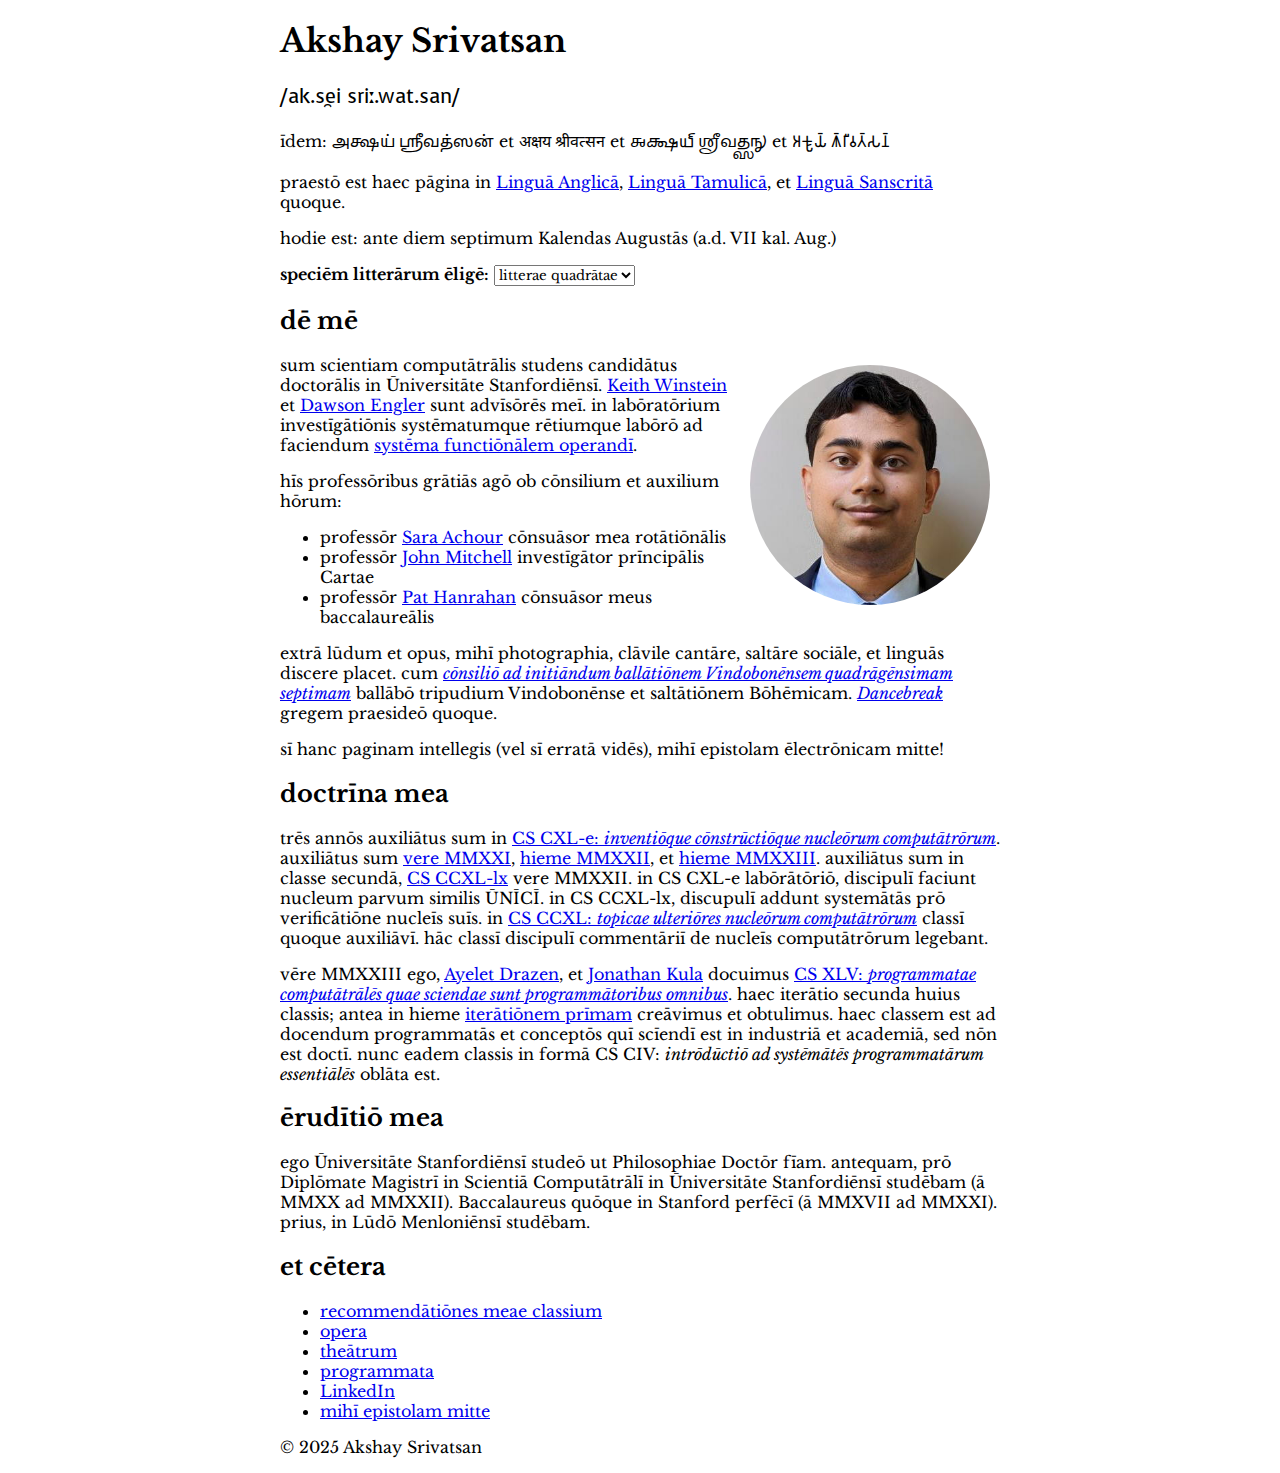
<file: latin.html>
<!DOCTYPE html>
<html lang="la">
  <head>
    <title>Akshay Srivatsan (situs interrētiālis)</title>
    <meta name="viewport" content="width=device-width, initial-scale=1.0, 
                user-scalable=yes" />
    <meta charset="utf-8" />
        <link rel="icon" href="assets/img/favicon.png" />
            <meta property="og:url" content="https://aks.io/latin.html" />
            <meta property="og:title" content="situs interrētiālis dē
Akshay Srivatsan" />
            <meta property="og:description" content="ūniversitātē
stanfordiēnsī discipulus doctōrālis scientiae computātrālis." />
            <meta property="og:image" content="assets/img/portrait-small.jpg" />
            <meta property="og:image:alt" content="photographema meī" />
    
        <meta name="author" content="Akshay Srivatsan" />
                    <meta name="description" content="ūniversitātē
stanfordiēnsī discipulus doctōrālis scientiae computātrālis." />
        <meta name="generator" content="pandoc" />
    <link rel="preconnect" href="https://fonts.googleapis.com">
    <link rel="preconnect" href="https://fonts.gstatic.com" crossorigin>
    <link href="https://fonts.googleapis.com/css2?family=Julius+Sans+One&family=Montserrat&family=Uncial+Antiqua&display=swap" rel="stylesheet">     
    <link rel="stylesheet" href="/assets/css/styles.css" />
        <script type="text/javascript" src="transliterate/latin.js"></script>
        <script type="text/javascript" src="assets/js/common.js"></script>
        <script type="text/javascript" src="assets/js/transcribe.js"></script>
        <script type="text/javascript" src="assets/js/date.js"></script>
      </head>
  <body>
    <h1 id="akshay-srivatsan">Akshay Srivatsan</h1>
    <p><span class="ipa" lang="la-phonipa">/ak.sei̯
    sriː.wat.san/</span></p>
    <p>īdem: <span lang="ta">அக்ஷய் ஶ்ரீவத்ஸன்</span> et <span lang="hi">अक्षय
    श्रीवत्सन</span> et <span lang="sa-Gran">𑌅𑌕𑍍𑌷𑌯𑍍 𑌶𑍍𑌰𑍀𑌵𑌤𑍍𑌸𑌨𑍍</span> et
    <span lang="sa-Brah">𑀅𑀓𑁆𑀱𑀬𑁆 𑀰𑁆𑀭𑀻𑀯𑀢𑁆𑀲𑀦𑁆</span></p>
    <p>praestō est haec pāgina in <a href="index.html">Linguā
    Anglicā</a>, <a href="tamil.html">Linguā Tamulicā</a>, et <a
    href="sanskrit.html">Linguā Sanscritā</a> quoque.</p>
    <p><span id="date"></span></p>
    <div id="font" style="display:none">
    <p><label for="change_font"><strong>speciēm litterārum
    ēligē:</strong></label> <select name="change_font" id="change_font">
    <!-- filled from JS --> </select></p>
    </div>
    <h2 id="dē-mē">dē mē</h2>
    <p><img src="assets/img/portrait-small.jpg"
    alt="photographema meī" /></p>
    <p>sum scientiam computātrālis studens candidātus doctorālis in
    Ūniversitāte Stanfordiēnsī. <a
    href="https://cs.stanford.edu/~keithw/">Keith Winstein</a> et <a
    href="https://web.stanford.edu/~engler/">Dawson Engler</a> sunt
    advīsōrēs meī. in labōratōrium investīgātiōnis systēmatumque
    rētiumque labōrō ad faciendum <a
    href="https://github.com/fix-project/fix">systēma functiōnālem
    operandī</a>.</p>
    <p>hīs professōribus grātiās agō ob cōnsilium et auxilium hōrum:</p>
    <ul>
    <li>professōr <a href="https://www.sara-achour.me/">Sara Achour</a>
    cōnsuāsor mea rotātiōnālis</li>
    <li>professōr <a href="https://theory.stanford.edu/people/jcm/">John
    Mitchell</a> investīgātor prīncipālis Cartae</li>
    <li>professōr <a href="https://graphics.stanford.edu/~hanrahan/">Pat
    Hanrahan</a> cōnsuāsor meus baccalaureālis</li>
    </ul>
    <p>extrā lūdum et opus, mihī photographia, clāvile cantāre, saltāre
    sociāle, et linguās discere placet. cum <a
    href="https://vienneseball.stanford.edu"><em>cōnsiliō ad initiāndum
    ballātiōnem Vindobonēnsem quadrāgēnsimam septimam</em></a> ballābō
    tripudium Vindobonēnse et saltātiōnem Bōhēmicam. <a
    href="https://dancebreak.stanford.edu"><em>Dancebreak</em></a>
    gregem praesideō quoque.</p>
    <p>sī hanc paginam intellegis (vel sī erratā vidēs), mihī epistolam
    ēlectrōnicam mitte!</p>
    <h2 id="doctrīna-mea">doctrīna mea</h2>
    <p>trēs annōs auxiliātus sum in <a
    href="https://cs140e.stanford.edu">CS CXL-e: <em>inventiōque
    cōnstrūctiōque nucleōrum computātrōrum</em></a>. auxiliātus sum <a
    href="https://github.com/dddrrreee/cs140e-21spr">vere MMXXI</a>, <a
    href="https://github.com/dddrrreee/cs140e-22win">hieme MMXXII</a>,
    et <a href="https://github.com/dddrrreee/cs140e-23win">hieme
    MMXXIII</a>. auxiliātus sum in classe secundā, <a
    href="https://github.com/dddrrreee/cs240lx-22spr">CS CCXL-lx</a>
    vere MMXXII. in CS CXL-e labōrātōriō, discipulī faciunt nucleum
    parvum similis ŪNĪCĪ. in CS CCXL-lx, discupulī addunt systemātās prō
    verificātiōne nucleīs suīs. in <a
    href="https://cs240.stanford.edu">CS CCXL: <em>topicae ulteriōres
    nucleōrum computātrōrum</em></a> classī quoque auxiliāvī. hāc classī
    discipulī commentāriī de nucleīs computātrōrum legebant.</p>
    <p>vēre MMXXIII ego, <a
    href="https://www.linkedin.com/in/ayelet-drazen">Ayelet Drazen</a>,
    et <a href="https://www.jdkula.dev">Jonathan Kula</a> docuimus <a
    href="https://cs45.stanford.edu">CS XLV: <em>programmatae
    computātrālēs quae sciendae sunt programmātoribus omnibus</em></a>.
    haec iterātio secunda huius classis; antea in hieme <a
    href="https://web.stanford.edu/class/archive/cs/cs45/cs45.1234">iterātiōnem
    prīmam</a> creāvimus et obtulimus. haec classem est ad docendum
    programmatās et conceptōs quī scīendī est in industriā et academiā,
    sed nōn est doctī. nunc eadem classis in formā CS CIV:
    <em>intrōdūctiō ad systēmātēs programmatārum essentiālēs</em> oblāta
    est.</p>
    <h2 id="ērudītiō-mea">ērudītiō mea</h2>
    <p>ego Ūniversitāte Stanfordiēnsī studeō ut Philosophiae Doctōr
    fīam. antequam, prō Diplōmate Magistrī in Scientiā Computātrālī in
    Ūniversitāte Stanfordiēnsī studēbam (ā MMXX ad MMXXII). Baccalaureus
    quōque in Stanford perfēcī (ā MMXVII ad MMXXI). prius, in Lūdō
    Menloniēnsī studēbam.</p>
    <h2 id="et-cētera">et cētera</h2>
    <ul>
    <li><a href="courses.html">recommendātiōnes meae classium</a></li>
    <li><a href="jobs.html">opera</a></li>
    <li><a href="shows.html">theātrum</a></li>
    <li><a
    href="https://github.com/Akshay-Srivatsan">programmata</a></li>
    <li><a
    href="https://www.linkedin.com/in/akshay-srivatsan/">LinkedIn</a></li>
    <li><a href="mailto:srivatsan.akshay+website@gmail.com">mihī
    epistolam mitte</a></li>
    </ul>
    <script>

    date.innerHTML = `hodie est: ${hodie()} (${hodieBreve()})`;

    setup(
        document.getElementById("font"),
        document.getElementById("change_font"),
        [
            ["litterae quadrātae", "", "la", null],
            ["litterae unciālēs", "unciali", "la-Latg", mapping.to_ascii],
            ["litterae italicae", "italica", "la-Ital", mapping.to_italics],
            ["litterae tamulicae", "tamulica", "ta", mapping.to_tamil],
            ["litterae granthae", "grantha", "ta", mapping.to_grantha],
            ["litterae brāhmēs", "brahmi", "ta", mapping.to_brahmi],
        ]
    );
    </script>
    <p lang="en">
          &copy; 2025 Akshay Srivatsan
        </p>
  </body>
</html>
</file>
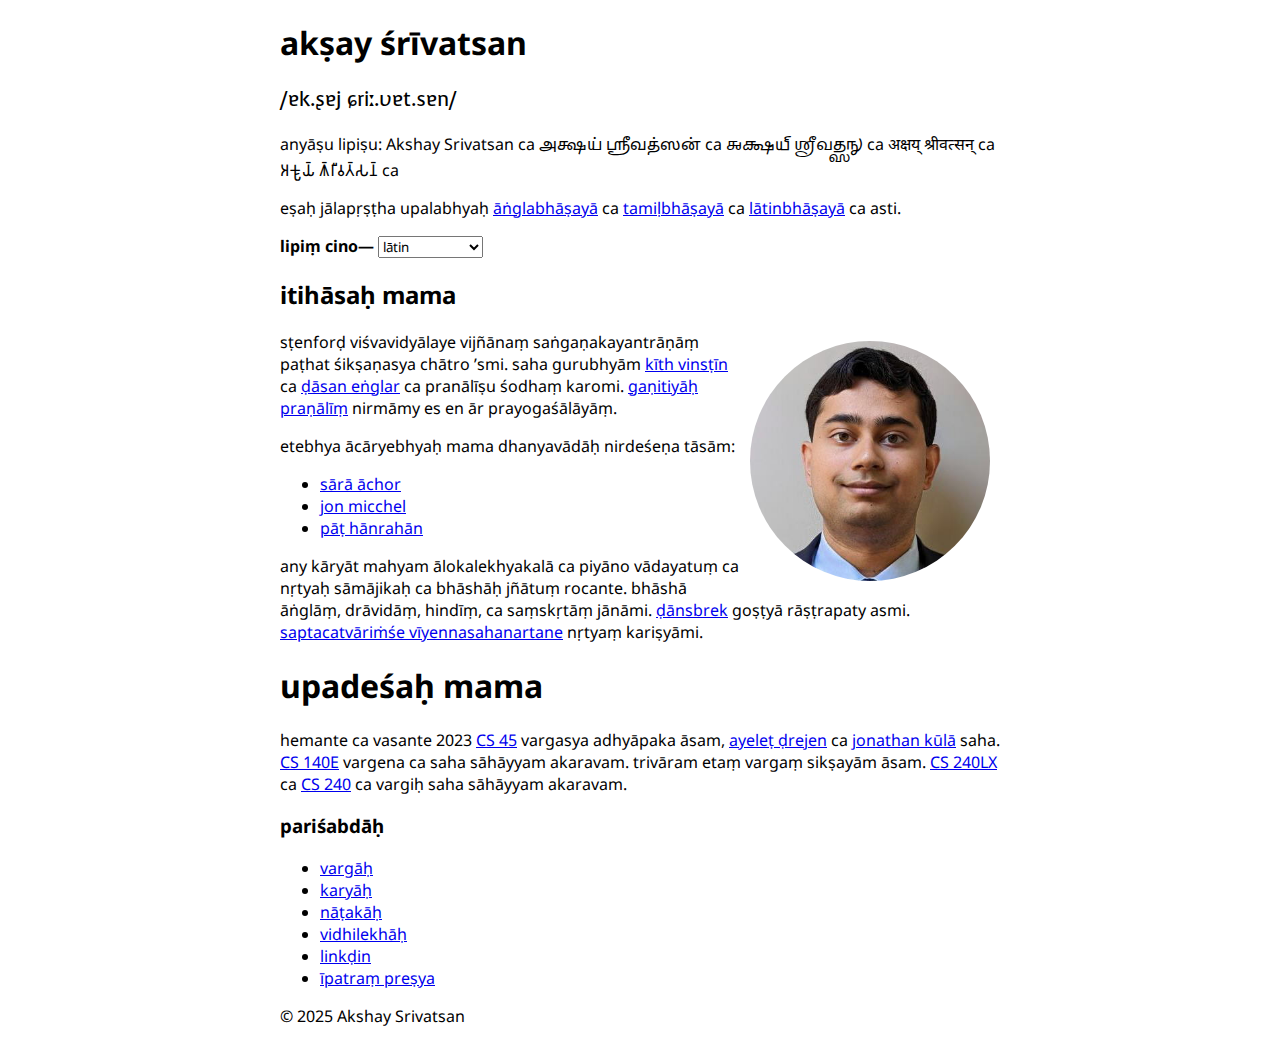
<file: sanskrit.html>
<!DOCTYPE html>
<html lang="sa-Latn">
  <head>
    <title>akṣayasya jālasthānaḥ</title>
    <meta name="viewport" content="width=device-width, initial-scale=1.0, 
                user-scalable=yes" />
    <meta charset="utf-8" />
        <link rel="icon" href="assets/img/favicon.png" />
            <meta property="og:url" content="https://aks.io/sanskrit.html" />
                <meta property="og:description" content="chātraḥ
saṅgaṇakāṇāṃ stenfārd viśvavidyalaye" />
            <meta property="og:image" content="assets/img/portrait-small.jpg" />
            <meta property="og:image:alt" content="citraṃ mama sān
frānsisko nagare" />
    
        <meta name="author" content="Akshay Srivatsan" />
                    <meta name="description" content="chātraḥ
saṅgaṇakāṇāṃ stenfārd viśvavidyalaye" />
        <meta name="generator" content="pandoc" />
    <link rel="preconnect" href="https://fonts.googleapis.com">
    <link rel="preconnect" href="https://fonts.gstatic.com" crossorigin>
    <link href="https://fonts.googleapis.com/css2?family=Julius+Sans+One&family=Montserrat&family=Uncial+Antiqua&display=swap" rel="stylesheet">     
    <link rel="stylesheet" href="/assets/css/styles.css" />
        <script type="text/javascript" src="transliterate/sanskrit.js"></script>
        <script type="text/javascript" src="assets/js/transcribe.js"></script>
        <script type="text/javascript" src="assets/js/common.js"></script>
      </head>
  <body>
    <h1 id="akṣay-śrīvatsan">akṣay śrīvatsan</h1>
    <p><span id="ipa-name" class="ipa" lang="sa-phonipa">/ɐk.ʂɐj
    ɕriː.ʋɐt.sɐn/</span></p>
    <p>anyāṣu lipiṣu: <span lang="en">Akshay Srivatsan</span> ca <span
    id="tamil-name"><span lang="ta">அக்ஷய் ஶ்ரீவத்ஸன்</span> ca</span> <span
    id="grantha-name"><span lang="sa-Gran">𑌅𑌕𑍍𑌷𑌯𑍍 𑌶𑍍𑌰𑍀𑌵𑌤𑍍𑌸𑌨𑍍</span>
    ca</span> <span id="devanagari-name"><span lang="sa">अक्षय्
    श्रीवत्सन्</span> ca</span> <span id="brahmi-name"><span
    lang="sa-Brah">𑀅𑀓𑁆𑀱𑀬𑁆 𑀰𑁆𑀭𑀻𑀯𑀢𑁆𑀲𑀦𑁆</span> ca</span> <span id="iso-name"
    style="display:none"><span lang="sa-Latn">akṣay srīvatsan</span>
    ca</span></p>
    <p>eṣaḥ jālapṛṣṭha upalabhyaḥ <a href="index.html">āṅglabhāṣayā</a>
    ca <a href="tamil.html">tamiḷbhāṣayā</a> ca <a
    href="latin.html">lātinbhāṣayā</a> ca asti.</p>
    <div id="scripts" style="display:none">
    <p><label for="script"><strong>lipiṃ cino—</strong></label>
    <select lang="sa-Latn" name="script" id="script">
    <!-- filled from JS --> </select></p>
    </div>
    <h2 id="itihāsaḥ-mama">itihāsaḥ mama</h2>
    <p><img src="assets/img/portrait-small.jpg"
    alt="citraṃ mama sān frānsisko nagare" /></p>
    <p>sṭenforḍ viśvavidyālaye vijñānaṃ saṅgaṇakayantrāṇāṃ paṭhat
    śikṣaṇasya chātro ’smi. saha gurubhyām <a
    href="https://cs.stanford.edu/~keithw/">kīth vinsṭīn</a> ca <a
    href="https://web.stanford.edu/~engler/">ḍāsan eṅglar</a> ca
    pranālīṣu śodhaṃ karomi. <a
    href="https://github.com/fix-project/fix">gaṇitiyāḥ praṇālīṃ</a>
    nirmāmy es en ār prayogaśālāyāṃ.</p>
    <p>etebhya ācāryebhyaḥ mama dhanyavādāḥ nirdeśeṇa tāsām:</p>
    <ul>
    <li><a href="https://www.sara-achour.me/">sārā āchor</a></li>
    <li><a href="https://theory.stanford.edu/people/jcm/">jon
    micchel</a></li>
    <li><a href="https://graphics.stanford.edu/~hanrahan/">pāṭ
    hānrahān</a></li>
    </ul>
    <p>any kāryāt mahyam ālokalekhyakalā ca piyāno vādayatuṃ ca nṛtyaḥ
    sāmājikaḥ ca bhāshāḥ jñātuṃ rocante. bhāshā āṅglāṃ, drāvidāṃ,
    hindīṃ, ca saṃskṛtāṃ jānāmi. <a
    href="https://dancebreak.stanford.edu">ḍānsbrek</a> goṣṭyā
    rāṣṭrapaty asmi. <a
    href="https://vienneseball.stanford.edu">saptacatvāriṁśe
    vīyennasahanartane</a> nṛtyaṃ kariṣyāmi.</p>
    <h1 id="upadeśaḥ-mama">upadeśaḥ mama</h1>
    <p>hemante ca vasante 2023 <a href="https://cs45.stanford.edu"><span
    lang="en">CS</span> 45</a> vargasya adhyāpaka āsam, <a
    href="https://www.linkedin.com/in/ayelet-drazen">ayeleṭ ḍrejen</a>
    ca <a href="https://www.jdkula.dev">jonathan kūlā</a> saha. <a
    href="https://cs140e.stanford.edu"><span lang="en">CS</span>
    140<span lang="en">E</span></a> vargena ca saha sāhāyyam akaravam.
    trivāram etaṃ vargaṃ sikṣayām āsam. <a
    href="https://github.com/dddrrreee/cs240lx-22spr"><span
    lang="en">CS</span> 240<span lang="en">LX</span></a> ca <a
    href="https://cs240.stanford.edu"><span lang="en">CS</span> 240</a>
    ca vargiḥ saha sāhāyyam akaravam.</p>
    <h3 id="pariśabdāḥ">pariśabdāḥ</h3>
    <ul>
    <li><a href="courses.html">vargāḥ</a></li>
    <li><a href="jobs.html">karyāḥ</a></li>
    <li><a href="shows.html">nāṭakāḥ</a></li>
    <li><a
    href="https://github.com/Akshay-Srivatsan">vidhilekhāḥ</a></li>
    <li><a
    href="https://www.linkedin.com/in/akshay-srivatsan/">linkḍin</a></li>
    <li><a href="mailto:srivatsan.akshay+website@gmail.com">īpatraṃ
    preṣya</a></li>
    </ul>
    <script>
    var replacement_words = {
        akshay: 'Akshay',
        shreevatsan: 'Srivatsan',
        ayelet: 'Ayelet',
        ayeleṭ: 'Ayelet',
        drejen: 'Drazen',
        ḍrejen: 'Drazen',
        jonathan: 'Jonathan',
        koolaa: 'Kula',
        kūlā: 'Kula',
        keeth: 'Keith',
        kīth: 'Keith',
        vinsteen: 'Winstein',
        vinsṭīn: 'Winstein',
        daasan: 'Dawson',
        ḍāsan: 'Dawson',
        englar: 'Engler',
        saaraa: 'Sara',
        sārā: 'Sara',
        aachor: 'Achour',
        āchor: 'Achour',
        jon: 'John',
        micchel: 'Mitchell',
        paat: 'Pat',
        pāṭ: 'Pat',
        haanrahaan: 'Hanrahan',
        hānrahān: 'Hanrahan',
        linkdin: 'LinkedIn',
        eepatram: 'e-patram',
        sṭenforḍ: 'Stanford',
        ḍānsbrek: 'Dancebreak',
        daansbrek: 'Dancebreak',
    };

    setup(
        document.getElementById("scripts"),
        document.getElementById("script"),
        [
            ["lātin", "iast", "sa-Latn", null],
            ["devanāgarī", "devanagari", "sa", mapping.to_devanagari],
            ["tamiḻ", "tamil", "sa-Taml", mapping.to_tamil],
            ["tamiḻ-grantha", "tamil-grantha", "sa-Xaaa", mapping.to_tamil_grantha],
            ["grantha", "grantha", "sa-Gran", mapping.to_grantha],
            ["brāhmī", "brahmi", "sa-Brah", mapping.to_brahmi],
            <!-- ["śāradā", "sharada", "sa-Shrd", mapping.to_sharada], -->
            ["sarvadeśīya", "ipa", "sa-phonipa", mapping.to_ipa],
            ["āṅglabhāśā", "anglabhasha", "sa-Latn", mapping.to_english],
            ["sarala", "simple", "sa-Latn", mapping.to_simple],
        ]
    );
    </script>
    <p lang="en">
          &copy; 2025 Akshay Srivatsan
        </p>
  </body>
</html>
</file>
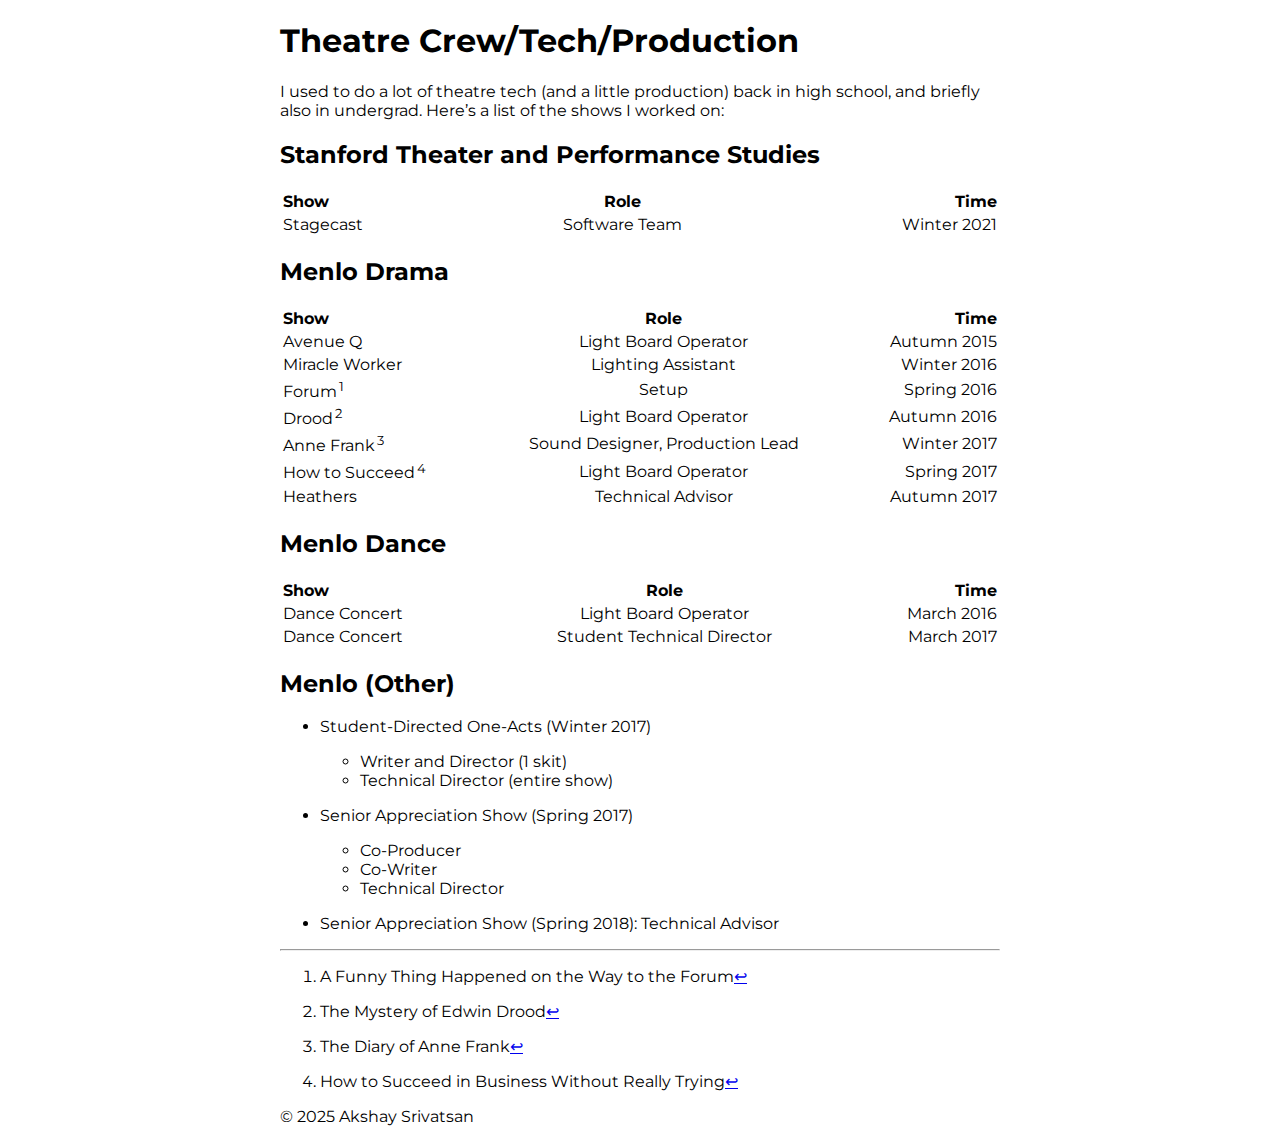
<file: shows.html>
<!DOCTYPE html>
<html lang="en">
  <head>
    <title>Shows | Akshay Srivatsan</title>
    <meta name="viewport" content="width=device-width, initial-scale=1.0, 
                user-scalable=yes" />
    <meta charset="utf-8" />
        <link rel="icon" href="assets/img/favicon.png" />
            <meta property="og:url" content="https://aks.io/shows.html" />
                    <meta property="og:image" content="assets/img/portrait-small.jpg" />
        
        <meta name="author" content="Akshay Srivatsan" />
                    <meta name="generator" content="pandoc" />
    <link rel="preconnect" href="https://fonts.googleapis.com">
    <link rel="preconnect" href="https://fonts.gstatic.com" crossorigin>
    <link href="https://fonts.googleapis.com/css2?family=Julius+Sans+One&family=Montserrat&family=Uncial+Antiqua&display=swap" rel="stylesheet">     
    <link rel="stylesheet" href="/assets/css/styles.css" />
      </head>
  <body>
    <h1 id="theatre-crewtechproduction">Theatre
    Crew/Tech/Production</h1>
    <p>I used to do a lot of theatre tech (and a little production) back
    in high school, and briefly also in undergrad. Here’s a list of the
    shows I worked on:</p>
    <h2 id="stanford-theater-and-performance-studies">Stanford Theater
    and Performance Studies</h2>
    <table>
    <thead>
    <tr class="header">
    <th style="text-align: left;">Show</th>
    <th style="text-align: center;">Role</th>
    <th style="text-align: right;">Time</th>
    </tr>
    </thead>
    <tbody>
    <tr class="odd">
    <td style="text-align: left;">Stagecast</td>
    <td style="text-align: center;">Software Team</td>
    <td style="text-align: right;">Winter 2021</td>
    </tr>
    </tbody>
    </table>
    <h2 id="menlo-drama">Menlo Drama</h2>
    <table>
    <thead>
    <tr class="header">
    <th style="text-align: left;">Show</th>
    <th style="text-align: center;">Role</th>
    <th style="text-align: right;">Time</th>
    </tr>
    </thead>
    <tbody>
    <tr class="odd">
    <td style="text-align: left;">Avenue Q</td>
    <td style="text-align: center;">Light Board Operator</td>
    <td style="text-align: right;">Autumn 2015</td>
    </tr>
    <tr class="even">
    <td style="text-align: left;">Miracle Worker</td>
    <td style="text-align: center;">Lighting Assistant</td>
    <td style="text-align: right;">Winter 2016</td>
    </tr>
    <tr class="odd">
    <td style="text-align: left;">Forum<a href="#fn1"
    class="footnote-ref" id="fnref1"
    role="doc-noteref"><sup>1</sup></a></td>
    <td style="text-align: center;">Setup</td>
    <td style="text-align: right;">Spring 2016</td>
    </tr>
    <tr class="even">
    <td style="text-align: left;">Drood<a href="#fn2"
    class="footnote-ref" id="fnref2"
    role="doc-noteref"><sup>2</sup></a></td>
    <td style="text-align: center;">Light Board Operator</td>
    <td style="text-align: right;">Autumn 2016</td>
    </tr>
    <tr class="odd">
    <td style="text-align: left;">Anne Frank<a href="#fn3"
    class="footnote-ref" id="fnref3"
    role="doc-noteref"><sup>3</sup></a></td>
    <td style="text-align: center;">Sound Designer, Production Lead</td>
    <td style="text-align: right;">Winter 2017</td>
    </tr>
    <tr class="even">
    <td style="text-align: left;">How to Succeed<a href="#fn4"
    class="footnote-ref" id="fnref4"
    role="doc-noteref"><sup>4</sup></a></td>
    <td style="text-align: center;">Light Board Operator</td>
    <td style="text-align: right;">Spring 2017</td>
    </tr>
    <tr class="odd">
    <td style="text-align: left;">Heathers</td>
    <td style="text-align: center;">Technical Advisor</td>
    <td style="text-align: right;">Autumn 2017</td>
    </tr>
    </tbody>
    </table>
    <h2 id="menlo-dance">Menlo Dance</h2>
    <table>
    <thead>
    <tr class="header">
    <th style="text-align: left;">Show</th>
    <th style="text-align: center;">Role</th>
    <th style="text-align: right;">Time</th>
    </tr>
    </thead>
    <tbody>
    <tr class="odd">
    <td style="text-align: left;">Dance Concert</td>
    <td style="text-align: center;">Light Board Operator</td>
    <td style="text-align: right;">March 2016</td>
    </tr>
    <tr class="even">
    <td style="text-align: left;">Dance Concert</td>
    <td style="text-align: center;">Student Technical Director</td>
    <td style="text-align: right;">March 2017</td>
    </tr>
    </tbody>
    </table>
    <h2 id="menlo-other">Menlo (Other)</h2>
    <ul>
    <li><p>Student-Directed One-Acts (Winter 2017)</p>
    <ul>
    <li>Writer and Director (1 skit)</li>
    <li>Technical Director (entire show)</li>
    </ul></li>
    <li><p>Senior Appreciation Show (Spring 2017)</p>
    <ul>
    <li>Co-Producer</li>
    <li>Co-Writer</li>
    <li>Technical Director</li>
    </ul></li>
    <li><p>Senior Appreciation Show (Spring 2018): Technical
    Advisor</p></li>
    </ul>
    <section id="footnotes" class="footnotes footnotes-end-of-document"
    role="doc-endnotes">
    <hr />
    <ol>
    <li id="fn1"><p>A Funny Thing Happened on the Way to the Forum<a
    href="#fnref1" class="footnote-back"
    role="doc-backlink">↩︎</a></p></li>
    <li id="fn2"><p>The Mystery of Edwin Drood<a href="#fnref2"
    class="footnote-back" role="doc-backlink">↩︎</a></p></li>
    <li id="fn3"><p>The Diary of Anne Frank<a href="#fnref3"
    class="footnote-back" role="doc-backlink">↩︎</a></p></li>
    <li id="fn4"><p>How to Succeed in Business Without Really Trying<a
    href="#fnref4" class="footnote-back"
    role="doc-backlink">↩︎</a></p></li>
    </ol>
    </section>
    <p lang="en">
          &copy; 2025 Akshay Srivatsan
        </p>
  </body>
</html>
</file>
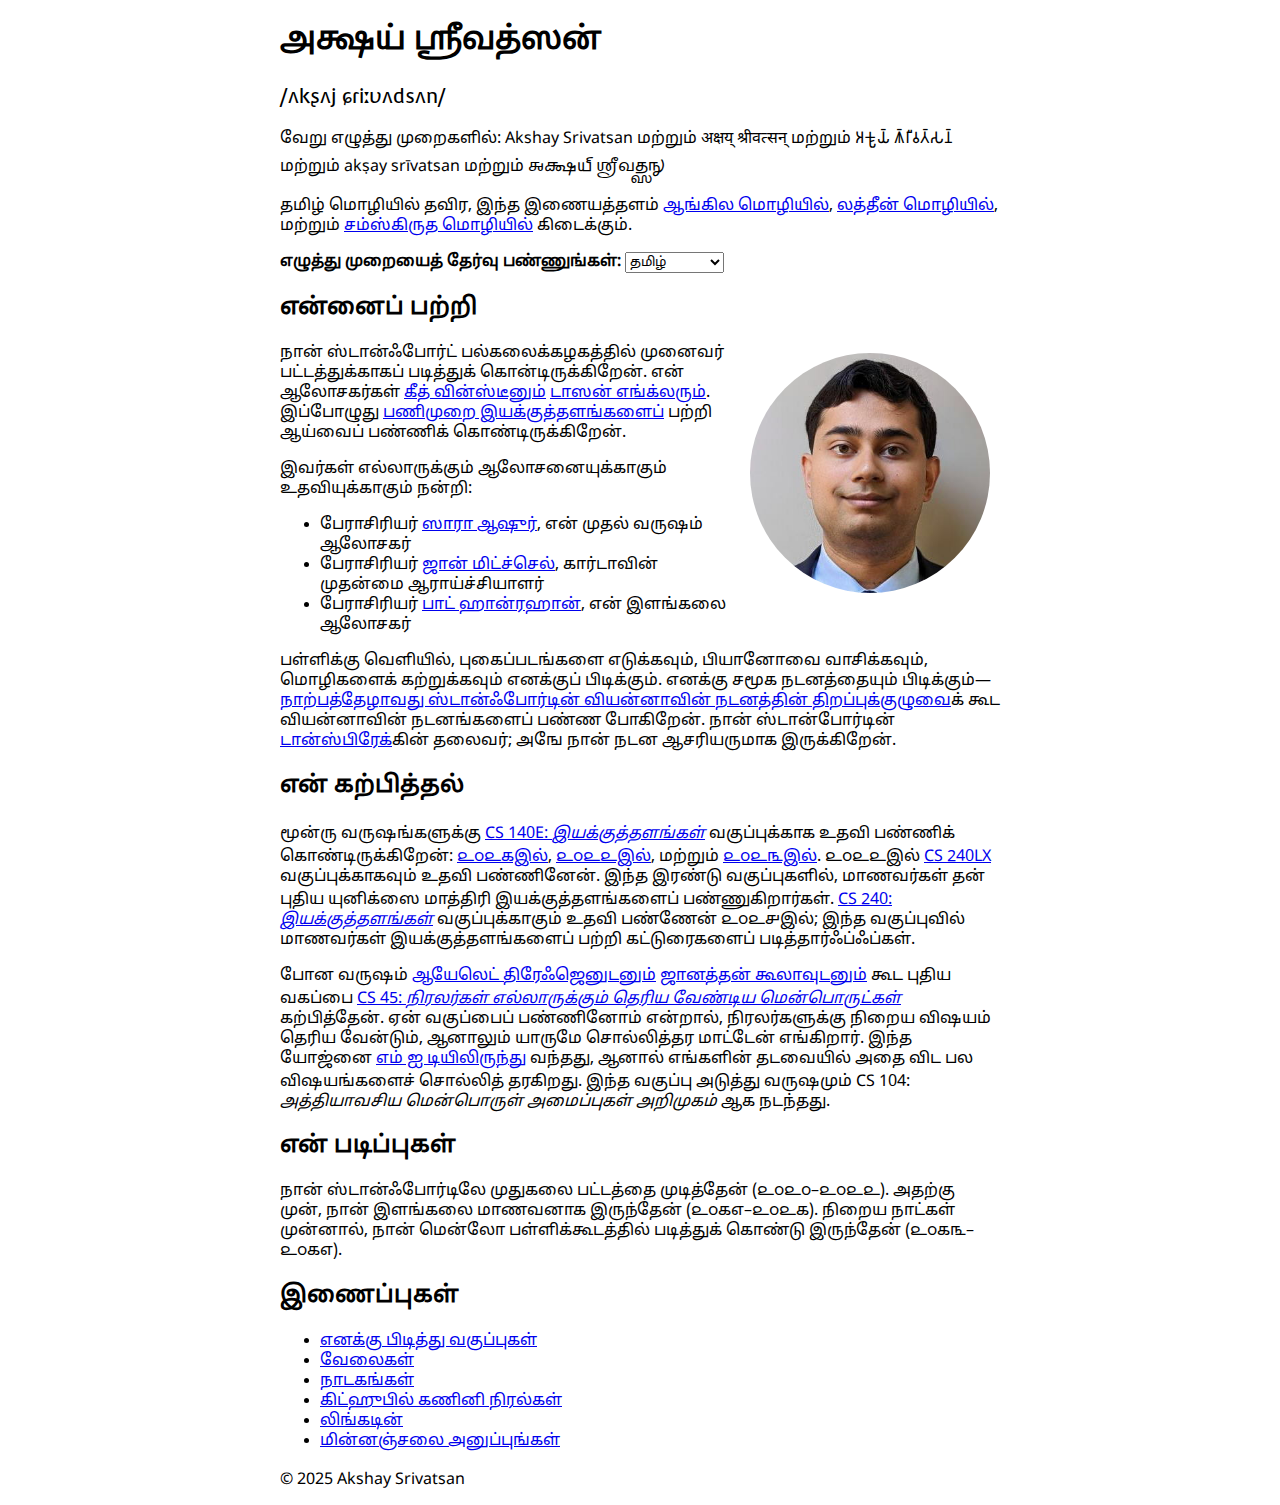
<file: tamil.html>
<!DOCTYPE html>
<html lang="ta">
  <head>
    <title>அக்ஷயின் இணையத்தளம்</title>
    <meta name="viewport" content="width=device-width, initial-scale=1.0, 
                user-scalable=yes" />
    <meta charset="utf-8" />
        <link rel="icon" href="assets/img/favicon.png" />
            <meta property="og:url" content="https://aks.io/tamil.html" />
                <meta property="og:description" content="ஸ்டான்ஃபோர்ட்
பல்கலைக்கழகத்தில் கணினி அறிவியலின் மாணவன்" />
            <meta property="og:image" content="assets/img/portrait-small.jpg" />
            <meta property="og:image:alt" content="என் புகைப்படம்" />
    
        <meta name="author" content="Akshay Srivatsan" />
                    <meta name="description" content="ஸ்டான்ஃபோர்ட்
பல்கலைக்கழகத்தில் கணினி அறிவியலின் மாணவன்" />
        <meta name="generator" content="pandoc" />
    <link rel="preconnect" href="https://fonts.googleapis.com">
    <link rel="preconnect" href="https://fonts.gstatic.com" crossorigin>
    <link href="https://fonts.googleapis.com/css2?family=Julius+Sans+One&family=Montserrat&family=Uncial+Antiqua&display=swap" rel="stylesheet">     
    <link rel="stylesheet" href="/assets/css/styles.css" />
        <script type="text/javascript" src="transliterate/tamil.js"></script>
        <script type="text/javascript" src="assets/js/common.js"></script>
        <script type="text/javascript" src="assets/js/transcribe.js"></script>
      </head>
  <body>
    <h1 id="அகஷய-ஶரவதஸன">அக்ஷய் ஶ்ரீவத்ஸன்</h1>
    <p><span id="ipa-name" class="ipa" lang="ta-phonipa">/ʌkʂʌj
    ɕɾiːʋʌdsʌn/</span></p>
    <p>வேறு எழுத்து முறைகளில்: <span id="english-name"><span
    lang="en">Akshay Srivatsan</span> மற்றும்</span> <span id="tamil-name"
    style="display:none"><span lang="ta">அக்ஷய் ஶ்ரீவத்ஸன்</span> மற்றும்</span>
    <span id="devanagari-name"><span lang="sa">अक्षय् श्रीवत्सन्</span>
    மற்றும்</span> <span id="brahmi-name"><span lang="sa-Brah">𑀅𑀓𑁆𑀱𑀬𑁆
    𑀰𑁆𑀭𑀻𑀯𑀢𑁆𑀲𑀦𑁆</span> மற்றும்</span> <span id="iso-name"><span
    lang="sa-Latn">akṣay srīvatsan</span> மற்றும்</span> <span
    id="grantha-name"><span lang="sa-Gran">𑌅𑌕𑍍𑌷𑌯𑍍
    𑌶𑍍𑌰𑍀𑌵𑌤𑍍𑌸𑌨𑍍</span></span></p>
    <p>தமிழ் மொழியில் தவிர, இந்த இணையத்தளம் <a href="index.html">ஆங்கில
    மொழியில்</a>, <a href="latin.html">லத்தீன் மொழியில்</a>, மற்றும் <a
    href="sanskrit.html">சம்ஸ்கிருத மொழியில்</a> கிடைக்கும்.</p>
    <div id="scripts" style="display:none">
    <p><label for="script"><strong>எழுத்து முறையைத் தேர்வு
    பண்ணுங்கள்:</strong></label>
    <select lang="ta" name="script" id="script"> <!-- Filled from JS -->
    </select></p>
    </div>
    <h2 id="எனனப-பறற">என்னைப் பற்றி</h2>
    <p><img src="assets/img/portrait-small.jpg" alt="என் புகைப்படம்" /></p>
    <p>நான் ஸ்டான்ஃபோர்ட் பல்கலைக்கழகத்தில் முனைவர் பட்டத்துக்காகப் படித்துக்
    கொன்டிருக்கிறேன். என் ஆலோசகர்கள் <a
    href="https://cs.stanford.edu/~keithw/">கீத் வின்ஸ்டீனும்</a> <a
    href="https://web.stanford.edu/~engler/">டாஸன் எங்க்லரும்</a>. இப்போழுது
    <a href="https://github.com/fix-project/fix">பணிமுறை
    இயக்குத்தளங்களைப்</a> பற்றி ஆய்வைப் பண்ணிக் கொண்டிருக்கிறேன்.</p>
    <p>இவர்கள் எல்லாருக்கும் ஆலோசனையுக்காகும் உதவியுக்காகும் நன்றி:</p>
    <ul>
    <li>பேராசிரியர் <a href="https://www.sara-achour.me/">ஸாரா ஆஷுர்</a>,
    என் முதல் வருஷம் ஆலோசகர்</li>
    <li>பேராசிரியர் <a href="https://theory.stanford.edu/people/jcm/">ஜான்
    மிட்ச்செல்</a>, கார்டாவின் முதன்மை ஆராய்ச்சியாளர்</li>
    <li>பேராசிரியர் <a
    href="https://graphics.stanford.edu/~hanrahan/">பாட் ஹான்ரஹான்</a>, என்
    இளங்கலை ஆலோசகர்</li>
    </ul>
    <p>பள்ளிக்கு வெளியில், புகைப்படங்களை எடுக்கவும், பியானோவை வாசிக்கவும்,
    மொழிகளைக் கற்றுக்கவும் எனக்குப் பிடிக்கும். எனக்கு சமூக நடனத்தையும் பிடிக்கும்—<a
    href="https://vienneseball.stanford.edu">நாற்பத்தேழாவது ஸ்டான்ஃபோர்டின்
    வியன்னாவின் நடனத்தின் திறப்புக்குழுவை</a>க் கூட வியன்னாவின் நடனங்களைப் பண்ண
    போகிறேன். நான் ஸ்டான்போர்டின் <a
    href="https://dancebreak.stanford.edu">டான்ஸ்பிரேக்</a>கின் தலைவர்; அஙே
    நான் நடன ஆசரியருமாக இருக்கிறேன்.</p>
    <h2 id="என-கறபததல">என் கற்பித்தல்</h2>
    <p>மூன்ரு வருஷங்களுக்கு <a href="https://cs140e.stanford.edu">CS 140E:
    <em>இயக்குத்தளங்கள்</em></a> வகுப்புக்காக உதவி பண்ணிக் கொண்டிருக்கிறேன்: <a
    href="https://github.com/dddrrreee/cs140e-21spr">௨௦௨௧இல்</a>, <a
    href="https://github.com/dddrrreee/cs140e-22win">௨௦௨௨இல்</a>, மற்றும்
    <a href="https://github.com/dddrrreee/cs140e-23win">௨௦௨௩இல்</a>.
    ௨௦௨௨இல் <a href="https://github.com/dddrrreee/cs240lx-22spr">CS
    240LX</a> வகுப்புக்காகவும் உதவி பண்ணினேன். இந்த இரண்டு வகுப்புகளில், மாணவர்கள்
    தன் புதிய யுனிக்ஸை மாத்திரி இயக்குத்தளங்களைப் பண்ணுகிறார்கள். <a
    href="https://cs240.stanford.edu">CS 240: <em>இயக்குத்தளங்கள்</em></a>
    வகுப்புக்காகும் உதவி பண்ணேன் ௨௦௨௪இல்; இந்த வகுப்புவில் மாணவர்கள் இயக்குத்தளங்களைப்
    பற்றி கட்டுரைகளைப் படித்தார்ஃப்ஃப்கள்.</p>
    <p>போன வருஷம் <a
    href="https://www.linkedin.com/in/ayelet-drazen">ஆயேலெட்
    திரேஃஜெனுடனும்</a> <a href="https://www.jdkula.dev">ஜானத்தன்
    கூலாவுடனும்</a> கூட புதிய வகப்பை <a
    href="https://cs45.stanford.edu">CS 45: <em>நிரலர்கள் எல்லாருக்கும் தெரிய
    வேண்டிய மென்பொருட்கள்</em></a> கற்பித்தேன். ஏன் வகுப்பைப் பண்ணினோம் என்றால்,
    நிரலர்களுக்கு நிறைய விஷயம் தெரிய வேன்டும், ஆனாலும் யாருமே சொல்லித்தர மாட்டேன்
    எங்கிறார். இந்த யோஜ்னை <a href="https://missing.csail.mit.edu/">எம் ஐ
    டியிலிருந்து</a> வந்தது, ஆனால் எங்களின் தடவையில் அதை விட பல விஷயங்களைச்
    சொல்லித் தரகிறது. இந்த வகுப்பு அடுத்து வருஷமும் CS 104: <em>அத்தியாவசிய
    மென்பொருள் அமைப்புகள் அறிமுகம்</em> ஆக நடந்தது.</p>
    <h2 id="என-படபபகள">என் படிப்புகள்</h2>
    <p>நான் ஸ்டான்ஃபோர்டிலே முதுகலை பட்டத்தை முடித்தேன் (௨௦௨௦–௨௦௨௨). அதற்கு முன்,
    நான் இளங்கலை மாணவனாக இருந்தேன் (௨௦௧௭–௨௦௨௧). நிறைய நாட்கள் முன்னால், நான்
    மென்லோ பள்ளிக்கூடத்தில் படித்துக் கொண்டு இருந்தேன் (௨௦௧௩–௨௦௧௭).</p>
    <h2 id="இணபபகள">இணைப்புகள்</h2>
    <ul>
    <li><a href="courses.html">எனக்கு பிடித்து வகுப்புகள்</a></li>
    <li><a href="jobs.html">வேலைகள்</a></li>
    <li><a href="shows.html">நாடகங்கள்</a></li>
    <li><a href="https://github.com/Akshay-Srivatsan">கிட்ஹுபில் கணினி
    நிரல்கள்</a></li>
    <li><a
    href="https://www.linkedin.com/in/akshay-srivatsan/">லிங்கடின்</a></li>
    <li><a href="mailto:srivatsan.akshay+website@gmail.com">மின்னஞ்சலை
    அனுப்புங்கள்</a></li>
    </ul>
    <script>
    var replacement_words = {
        akshay: 'Akshay',
        sreevadhsan: 'Srivatsan',
        ɕɾiːʋadsan: 'ɕɾiːʋatsan',
        श्रीवत्सऩ्: 'श्रीवत्सन्',
        kanini: 'ganini',
        kaɳini: 'gaɳini',
        sdaanford: 'Stanford',
        menlo: 'Menlo',
        kaardaa: 'Carta',
        kidhub: 'GitHub',
        lingadin: 'LinkedIn',
        aangila: 'Aangila',
        lattheen: 'Latin',
        samsgirudha: 'Samskirutha',
        thamizh: 'Tamil',
        hindhi: 'Hindi',
        piranj: 'French',
        yunigs: 'UNIX',
        piyaano: 'piano',
        'saaraa aashur': 'Sara Achour',
        'taasan englar': 'Dawson Engler',
        'keedh vinsdeen': 'Keith Winstein',
        'jaan midcchel': 'John Mitchell',
        'paad haanrahaan': 'Pat Hanrahan',
        'aayeled thirezen': 'Ayelet Drazen',
        'jaanatthan koolaa': 'Jonathan Kula',
        'em ai ti': 'MIT',
    };

    setup(
        document.getElementById("scripts"),
        document.getElementById("script"),
        [
            ["தமிழ்", "tamil", "ta", null],
            ["பிராமி", "brahmi", "ta-Brah", mapping.to_brahmi],
            ["தேவநாகரி", "devanagari", "ta-Deva", mapping.to_devanagari],
            ["லத்தீன்", "iso", "ta-Latn", mapping.to_iso],
            ["சர்வதேச", "ipa", "ta-phonipa", mapping.to_ipa],
            ["ஆங்கிலம்", "aangilam", "ta-Latn", mapping.to_english],
        ]
    );
    </script>
    <p lang="en">
          &copy; 2025 Akshay Srivatsan
        </p>
  </body>
</html>
</file>
<file: assets/css/styles.css>
@import url('/assets/css/fonts.css');

body {
  margin: 0 auto;
  max-width: 720px;
}

img {
  float: right;
  max-width: 240px;
  border-radius: 100%;
  margin: 10px;
}

.ipa {
  font-size: 1.25em;
}

@media only screen and (max-width: 720px) {
  h1, h2 {
    text-align: center;
  }
  body {
    max-width: inherit;
    margin: 25px;
  }
  img {
    max-width: 196px;
    float: none;
    margin: 0 auto;
    display: block;
  }
}

@media (prefers-color-scheme: dark) {
  html {
    color: #FAFAFA;
    background: #212121;
  }

  a {
    color: #03A9F4;
  }

  a:visited {
    color: #B39DDB;
  }
}

table {
  width: 100%;
}

.footnote-ref {
  text-decoration: none;
  margin-left: 2px;
  color: inherit;
}
</file>
